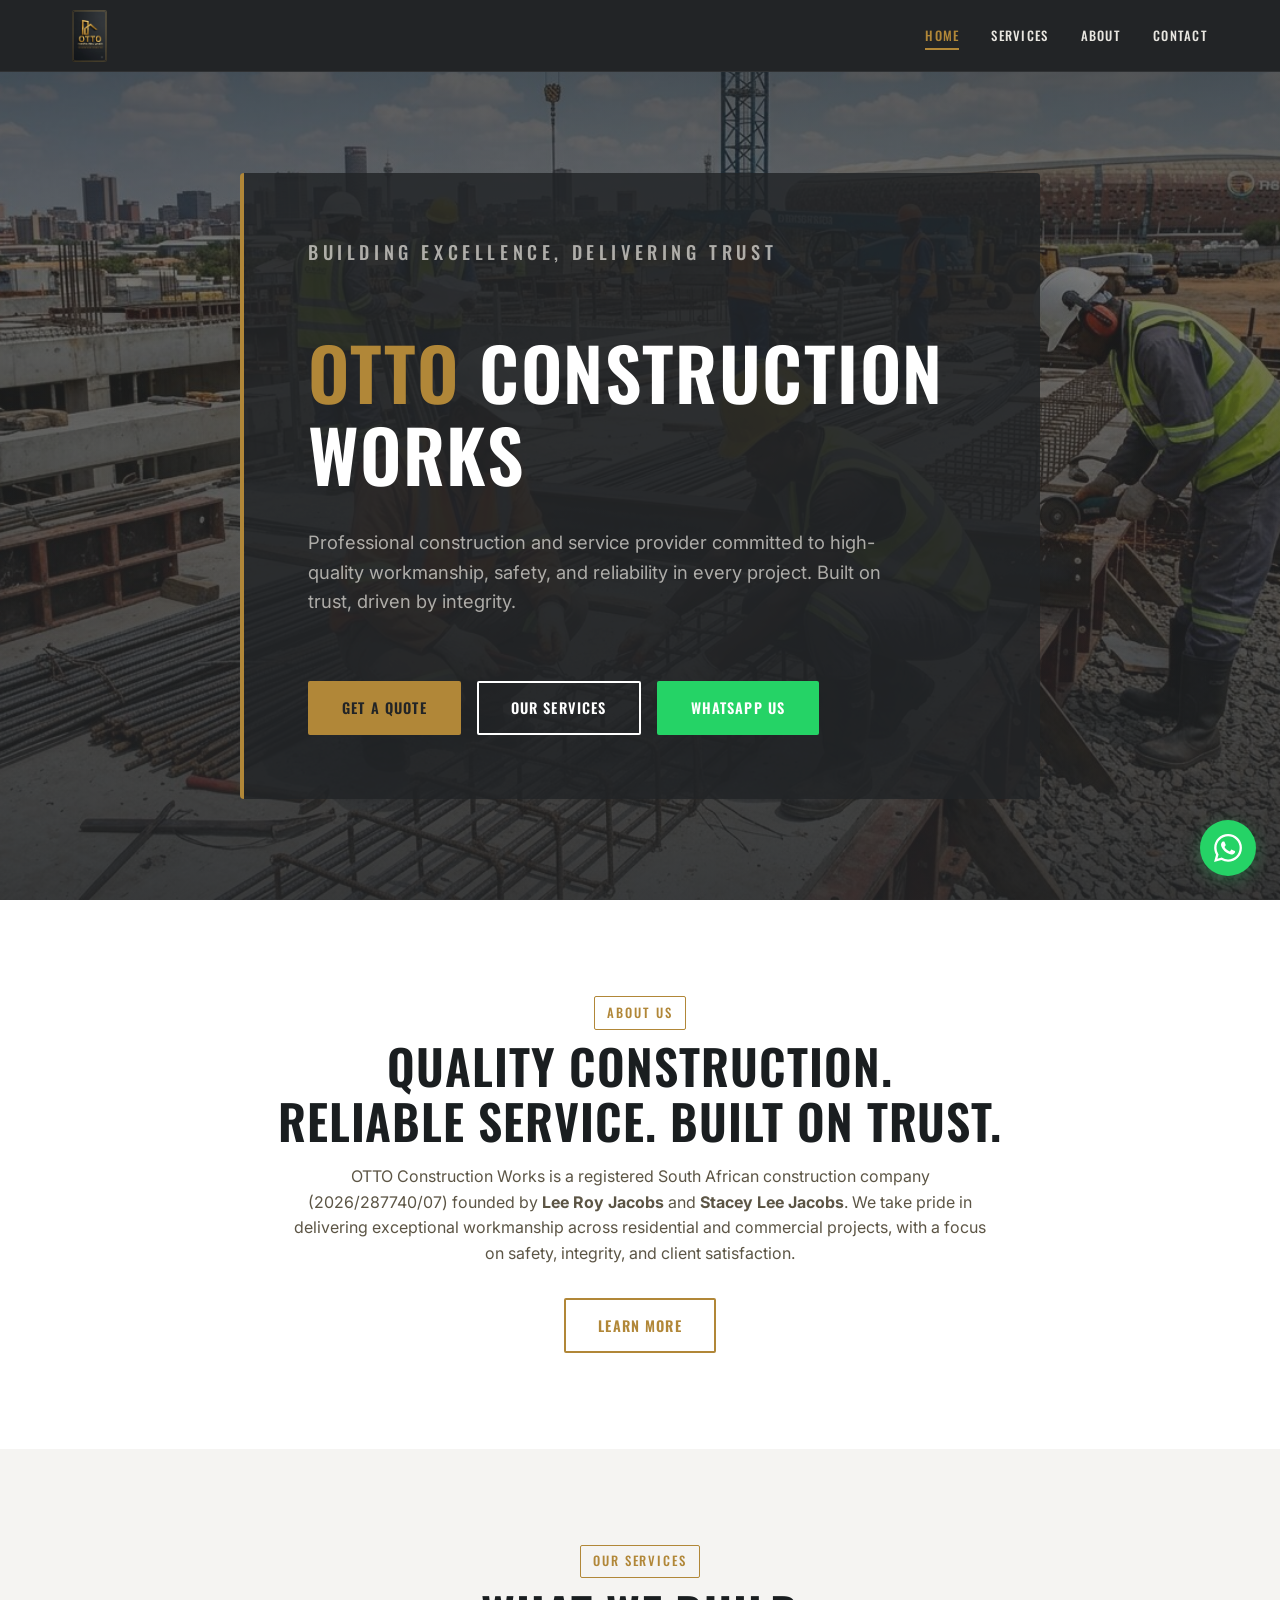
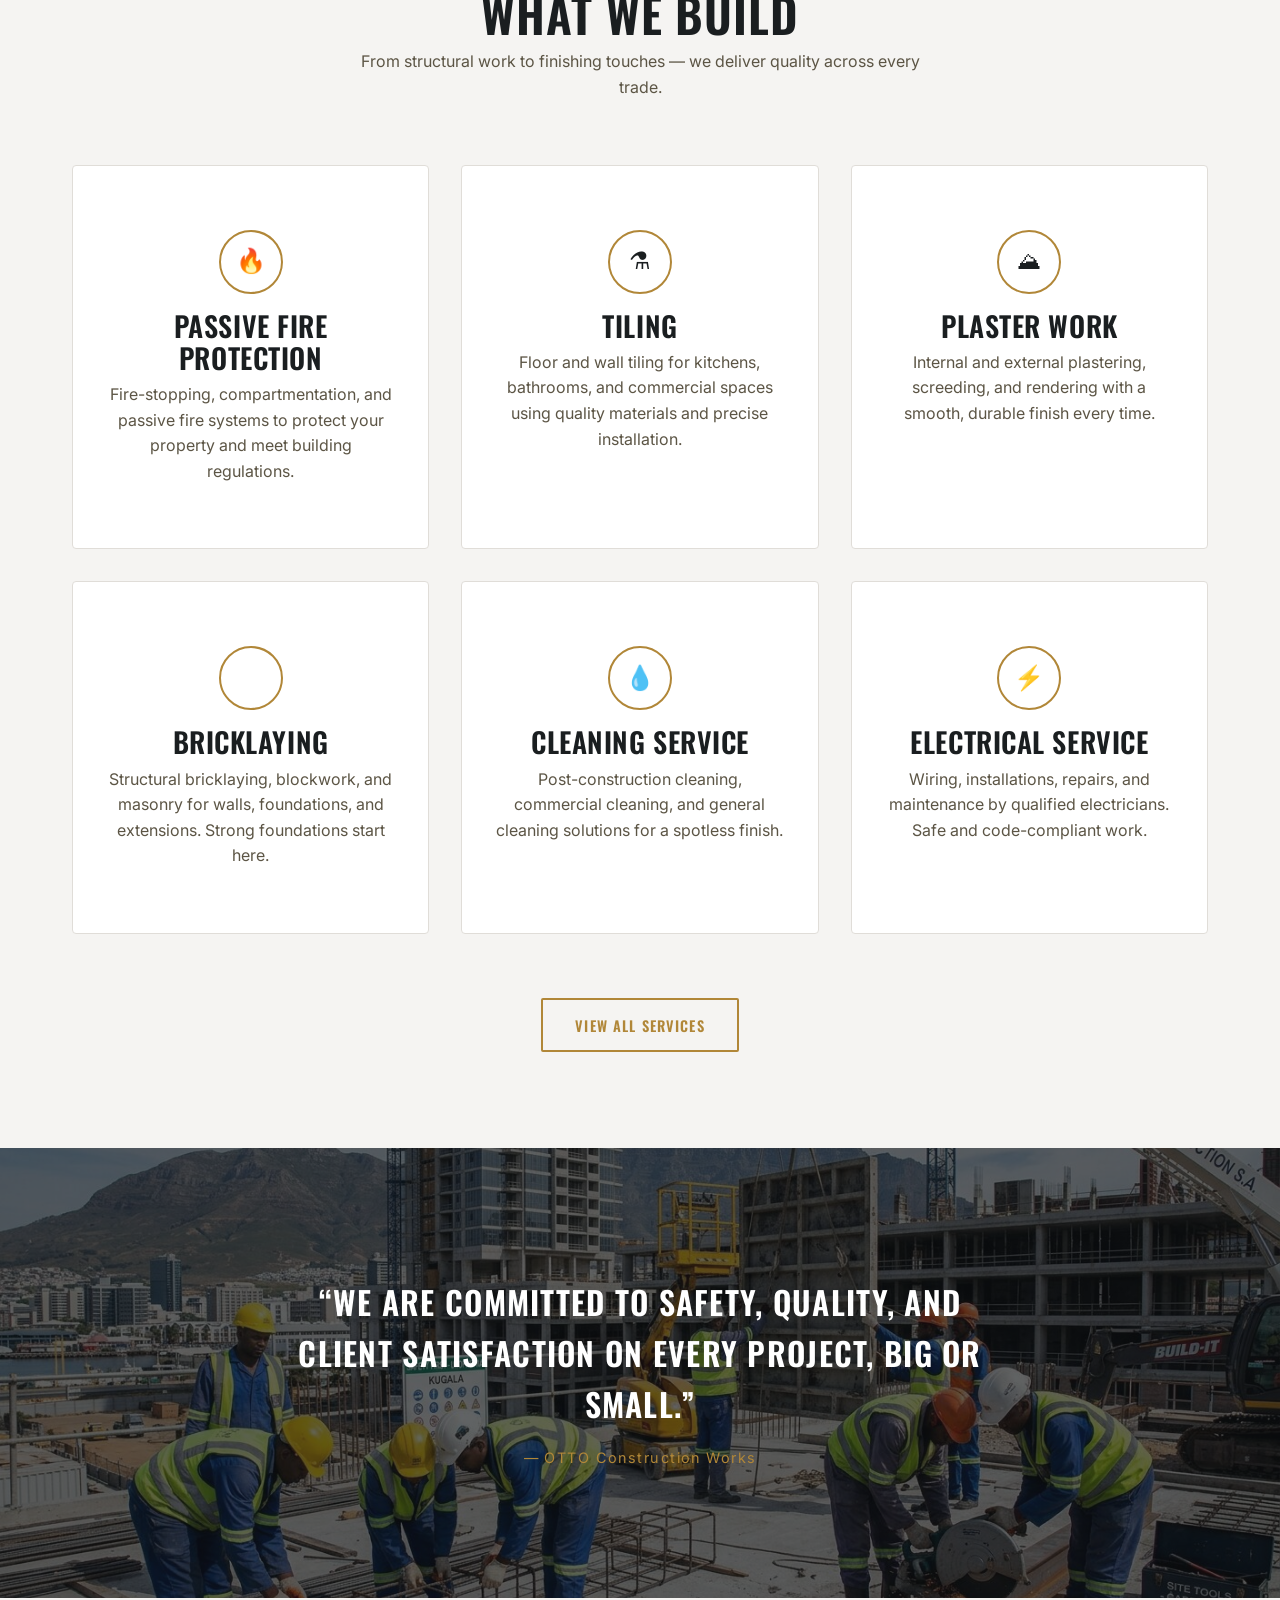
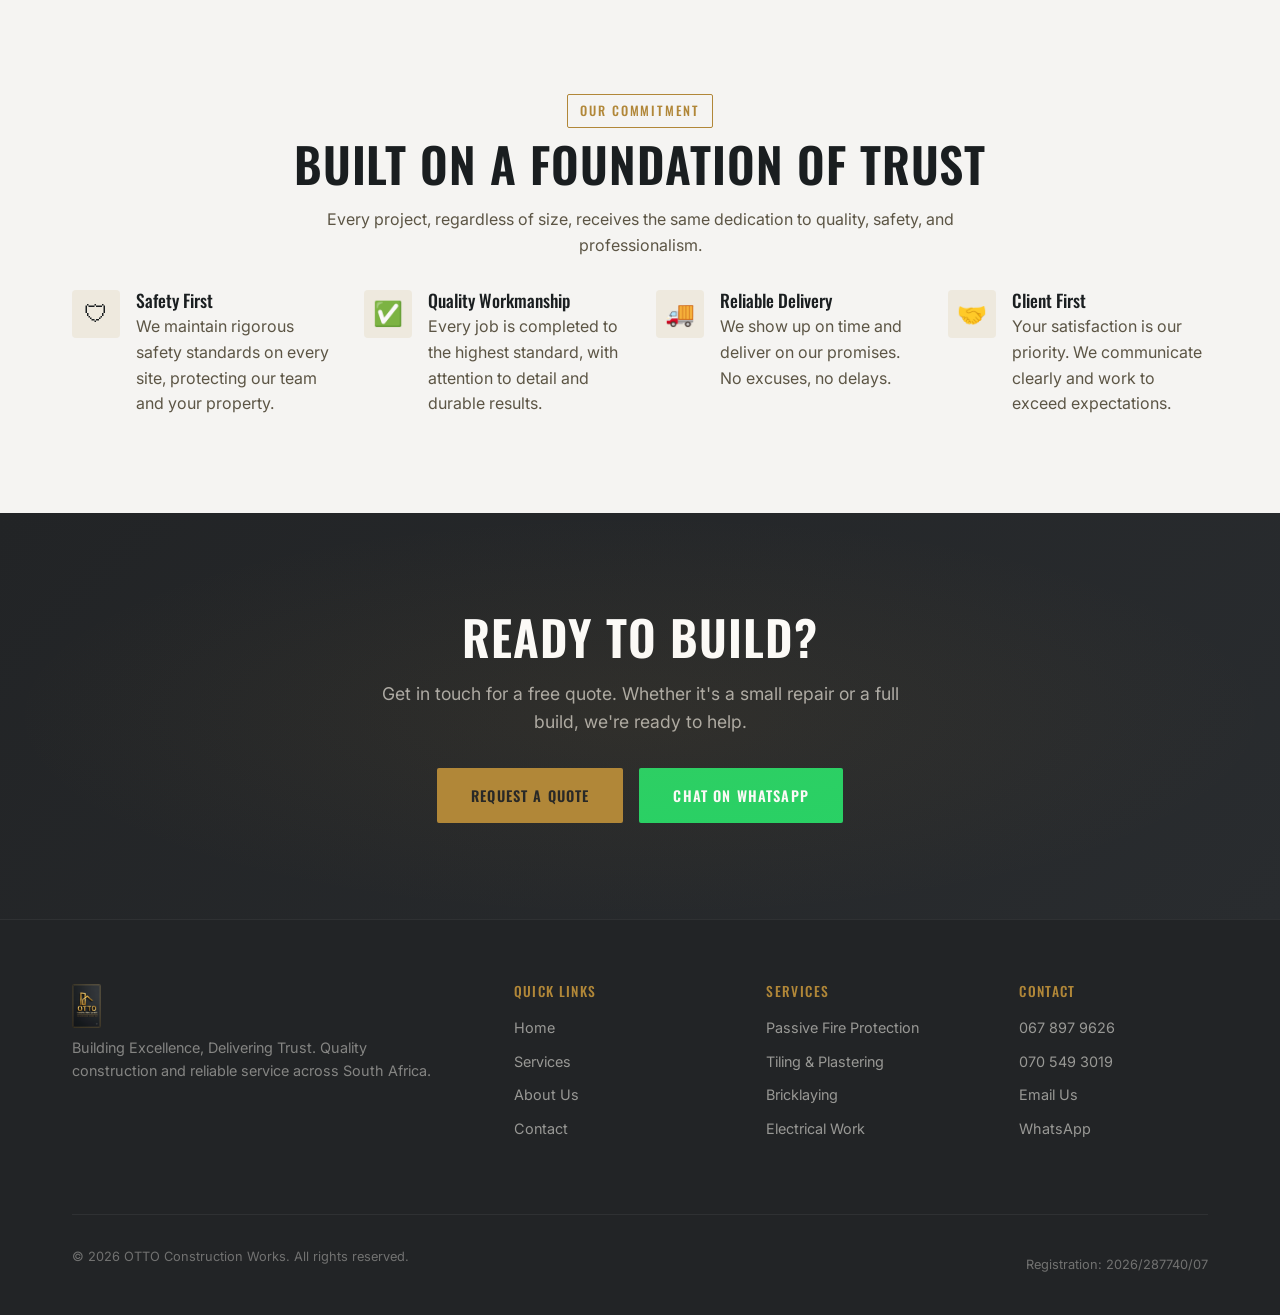
<file: index.html>
<!DOCTYPE html>
<html lang="en">
<head>
  <meta charset="UTF-8">
  <meta name="viewport" content="width=device-width, initial-scale=1.0">
  <title>OTTO Construction Works — Building Excellence, Delivering Trust</title>
  <meta name="description" content="OTTO Construction Works is a South African construction company specialising in passive fire protection, tiling, plastering, bricklaying, cleaning, and electrical services.">
  <link rel="canonical" href="https://otto-construction.vercel.app/">
  <meta property="og:type" content="website">
  <meta property="og:site_name" content="OTTO Construction Works">
  <meta property="og:title" content="OTTO Construction Works — Building Excellence, Delivering Trust">
  <meta property="og:description" content="Professional construction services including passive fire protection, tiling, plastering, bricklaying, cleaning, and electrical. Based in South Africa.">
  <meta property="og:url" content="https://otto-construction.vercel.app/">
  <meta property="og:image" content="https://otto-construction.vercel.app/img/proposal.jpg">
  <meta property="og:image:width" content="853">
  <meta property="og:image:height" content="1280">
  <meta property="og:locale" content="en_ZA">
  <meta name="twitter:card" content="summary_large_image">
  <meta name="twitter:title" content="OTTO Construction Works — Building Excellence, Delivering Trust">
  <meta name="twitter:description" content="Professional construction services including passive fire protection, tiling, plastering, bricklaying, cleaning, and electrical.">
  <link rel="stylesheet" href="css/style.css">
  <link rel="icon" href="data:image/svg+xml,<svg xmlns='http://www.w3.org/2000/svg' viewBox='0 0 100 100'><text y='.9em' font-size='90'>🏗️</text></svg>">
  <script type="application/ld+json">
  {
    "@context": "https://schema.org",
    "@type": "Organization",
    "name": "OTTO Construction Works",
    "legalName": "OTTO Construction Works (Pty) Ltd",
    "url": "https://otto-construction.vercel.app/",
    "description": "Professional construction and service provider committed to delivering high-quality workmanship, safety, and reliability.",
    "address": { "@type": "PostalAddress", "addressCountry": "ZA" },
    "contactPoint": [
      { "@type": "ContactPoint", "telephone": "+27-67-897-9626", "contactType": "sales", "availableLanguage": ["English"] },
      { "@type": "ContactPoint", "telephone": "+27-70-549-3019", "contactType": "customer service", "availableLanguage": ["English"] }
    ],
    "areaServed": "South Africa",
    "foundingDate": "2026",
    "taxID": "2026/287740/07",
    "founders": [
      { "@type": "Person", "name": "Lee Roy Jacobs", "jobTitle": "Director" },
      { "@type": "Person", "name": "Stacey Lee Jacobs", "jobTitle": "Director" }
    ]
  }
  </script>
</head>
<body>

  <!-- ============ HEADER ============ -->
  <header class="header" id="header">
    <div class="header-inner">
      <a href="index.html" class="logo">
        <img src="img/logo-web.png" alt="OTTO Construction Works" class="logo-img">
      </a>
      <button class="nav-toggle" id="navToggle" aria-label="Toggle navigation">
        <span></span><span></span><span></span>
      </button>
      <nav class="nav" id="nav">
        <a href="index.html" class="active">Home</a>
        <a href="services.html">Services</a>
        <a href="about.html">About</a>
        <a href="contact.html">Contact</a>
      </nav>
    </div>
  </header>

  <!-- ============ HERO ============ -->
  <section class="hero has-bg">
    <div class="hero-bg">
      <img src="img/hero-bg.jpg" alt="" aria-hidden="true" loading="eager">
    </div>
    <div class="container hero-content">
      <p class="hero-tagline">Building Excellence, Delivering Trust</p>
      <h1>
        <span>OTTO</span> Construction<br>
        Works
      </h1>
      <p>Professional construction and service provider committed to high-quality workmanship, safety, and reliability in every project. Built on trust, driven by integrity.</p>
      <div class="hero-actions">
        <a href="contact.html" class="btn btn-solid">Get a Quote</a>
        <a href="services.html" class="btn btn-white">Our Services</a>
        <a href="https://wa.me/27678979626?text=Hi%2C%20I%27d%20like%20a%20quote%20for%20construction%20services" target="_blank" rel="noopener" class="btn btn-whatsapp">WhatsApp Us</a>
      </div>
    </div>
  </section>

  <!-- ============ ABOUT PREVIEW ============ -->
  <section class="section section-bg">
    <div class="container">
      <div class="text-center" style="text-align:center;">
        <span class="section-label">About Us</span>
        <h2 style="margin-bottom:var(--spacing-md);">Quality Construction.<br>Reliable Service. Built on Trust.</h2>
        <p style="max-width:700px;margin:0 auto var(--spacing-lg);">
          OTTO Construction Works is a registered South African construction company (2026/287740/07) 
          founded by <strong>Lee Roy Jacobs</strong> and <strong>Stacey Lee Jacobs</strong>. We take pride 
          in delivering exceptional workmanship across residential and commercial projects, with a focus on 
          safety, integrity, and client satisfaction.
        </p>
        <a href="about.html" class="btn">Learn More</a>
      </div>
    </div>
  </section>

  <!-- ============ SERVICES OVERVIEW ============ -->
  <section class="section">
    <div class="container">
      <div class="text-center" style="text-align:center;">
        <span class="section-label">Our Services</span>
        <h2 style="margin-bottom:var(--spacing-sm);">What We Build</h2>
        <p style="max-width:600px;margin:0 auto;">From structural work to finishing touches — we deliver quality across every trade.</p>
      </div>
      <div class="services-grid">
        <div class="card service-card fade-in">
          <div class="service-icon">&#128293;</div>
          <h3>Passive Fire Protection</h3>
          <p>Fire-stopping, compartmentation, and passive fire systems to protect your property and meet building regulations.</p>
        </div>
        <div class="card service-card fade-in">
          <div class="service-icon">&#9879;</div>
          <h3>Tiling</h3>
          <p>Floor and wall tiling for kitchens, bathrooms, and commercial spaces using quality materials and precise installation.</p>
        </div>
        <div class="card service-card fade-in">
          <div class="service-icon">&#9968;</div>
          <h3>Plaster Work</h3>
          <p>Internal and external plastering, screeding, and rendering with a smooth, durable finish every time.</p>
        </div>
        <div class="card service-card fade-in">
          <div class="service-icon">&#65039;</div>
          <h3>Bricklaying</h3>
          <p>Structural bricklaying, blockwork, and masonry for walls, foundations, and extensions. Strong foundations start here.</p>
        </div>
        <div class="card service-card fade-in">
          <div class="service-icon">&#128167;</div>
          <h3>Cleaning Service</h3>
          <p>Post-construction cleaning, commercial cleaning, and general cleaning solutions for a spotless finish.</p>
        </div>
        <div class="card service-card fade-in">
          <div class="service-icon">&#9889;</div>
          <h3>Electrical Service</h3>
          <p>Wiring, installations, repairs, and maintenance by qualified electricians. Safe and code-compliant work.</p>
        </div>
      </div>
      <div style="text-align:center;margin-top:var(--spacing-xl);">
        <a href="services.html" class="btn">View All Services</a>
      </div>
    </div>
  </section>

  <!-- ============ IMAGE BREAK ============ -->
  <section class="image-break">
    <img src="img/construction-1.jpg" alt="OTTO Construction Works project" loading="lazy">
    <div class="image-break-overlay">
      <blockquote>
        <p>&ldquo;We are committed to safety, quality, and client satisfaction on every project, big or small.&rdquo;</p>
        <cite>&mdash; OTTO Construction Works</cite>
      </blockquote>
    </div>
  </section>

  <!-- ============ OUR COMMITMENT ============ -->
  <section class="section">
    <div class="container">
      <div class="text-center" style="text-align:center;">
        <span class="section-label">Our Commitment</span>
        <h2 style="margin-bottom:var(--spacing-md);">Built on a Foundation of Trust</h2>
        <p style="max-width:650px;margin:0 auto;">Every project, regardless of size, receives the same dedication to quality, safety, and professionalism.</p>
      </div>
      <div class="values-grid">
        <div class="value-item fade-in">
          <div class="value-icon">&#128737;</div>
          <div>
            <h4>Safety First</h4>
            <p>We maintain rigorous safety standards on every site, protecting our team and your property.</p>
          </div>
        </div>
        <div class="value-item fade-in">
          <div class="value-icon">&#9989;</div>
          <div>
            <h4>Quality Workmanship</h4>
            <p>Every job is completed to the highest standard, with attention to detail and durable results.</p>
          </div>
        </div>
        <div class="value-item fade-in">
          <div class="value-icon">&#128666;</div>
          <div>
            <h4>Reliable Delivery</h4>
            <p>We show up on time and deliver on our promises. No excuses, no delays.</p>
          </div>
        </div>
        <div class="value-item fade-in">
          <div class="value-icon">&#129309;</div>
          <div>
            <h4>Client First</h4>
            <p>Your satisfaction is our priority. We communicate clearly and work to exceed expectations.</p>
          </div>
        </div>
      </div>
    </div>
  </section>

  <!-- ============ CTA ============ -->
  <section class="cta-banner">
    <div class="container">
      <h2>Ready to Build?</h2>
      <p>Get in touch for a free quote. Whether it's a small repair or a full build, we're ready to help.</p>
      <div class="btn-group">
        <a href="contact.html" class="btn btn-solid">Request a Quote</a>
        <a href="https://wa.me/27678979626?text=Hi%2C%20I%27d%20like%20a%20quote%20for%20construction%20services" target="_blank" rel="noopener" class="btn btn-whatsapp">Chat on WhatsApp</a>
      </div>
    </div>
  </section>

  <!-- ============ FOOTER ============ -->
  <footer class="footer">
    <div class="container">
      <div class="footer-grid">
        <div class="footer-brand">
          <a href="index.html" class="logo">
            <img src="img/logo-web.png" alt="OTTO Construction Works" class="logo-img" style="height:44px;">
          </a>
          <p>Building Excellence, Delivering Trust. Quality construction and reliable service across South Africa.</p>
        </div>
        <div>
          <h4>Quick Links</h4>
          <ul class="footer-links">
            <li><a href="index.html">Home</a></li>
            <li><a href="services.html">Services</a></li>
            <li><a href="about.html">About Us</a></li>
            <li><a href="contact.html">Contact</a></li>
          </ul>
        </div>
        <div>
          <h4>Services</h4>
          <ul class="footer-links">
            <li><a href="services.html">Passive Fire Protection</a></li>
            <li><a href="services.html">Tiling &amp; Plastering</a></li>
            <li><a href="services.html">Bricklaying</a></li>
            <li><a href="services.html">Electrical Work</a></li>
          </ul>
        </div>
        <div>
          <h4>Contact</h4>
          <ul class="footer-links">
            <li><a href="tel:0678979626">067 897 9626</a></li>
            <li><a href="tel:0705493019">070 549 3019</a></li>
            <li><a href="mailto:staceyleejacobs61@gmail.com">Email Us</a></li>
            <li><a href="https://wa.me/27678979626" target="_blank">WhatsApp</a></li>
          </ul>
        </div>
      </div>
      <div class="footer-bottom">
        <p>&copy; 2026 OTTO Construction Works. All rights reserved.</p>
        <p>Registration: 2026/287740/07</p>
      </div>
    </div>
  </footer>

  <!-- ============ WHATSAPP FLOATING BUTTON ============ -->
  <a href="https://wa.me/27678979626?text=Hi%2C%20I%27d%20like%20a%20quote%20for%20construction%20services" target="_blank" rel="noopener" class="whatsapp-float" aria-label="Chat on WhatsApp">
    <span class="whatsapp-tooltip">067 897 9626 — Chat on WhatsApp</span>
    <svg xmlns="http://www.w3.org/2000/svg" width="28" height="28" viewBox="0 0 24 24" fill="currentColor">
      <path d="M17.472 14.382c-.297-.149-1.758-.867-2.03-.967-.273-.099-.471-.148-.67.15-.197.297-.767.966-.94 1.164-.173.199-.347.223-.644.075-.297-.15-1.255-.463-2.39-1.475-.883-.788-1.48-1.761-1.653-2.059-.173-.297-.018-.458.13-.606.134-.133.298-.347.446-.52.149-.174.198-.298.298-.497.099-.198.05-.371-.025-.52-.075-.149-.669-1.612-.916-2.207-.242-.579-.487-.5-.669-.51-.173-.008-.371-.01-.57-.01-.198 0-.52.074-.792.372-.272.297-1.04 1.016-1.04 2.479 0 1.462 1.065 2.875 1.213 3.074.149.198 2.096 3.2 5.077 4.487.709.306 1.262.489 1.694.625.712.227 1.36.195 1.871.118.571-.085 1.758-.719 2.006-1.413.248-.694.248-1.289.173-1.413-.074-.124-.272-.198-.57-.347m-5.421 7.403h-.004a9.87 9.87 0 01-5.031-1.378l-.361-.214-3.741.982.998-3.648-.235-.374a9.86 9.86 0 01-1.51-5.26c.001-5.45 4.436-9.884 9.888-9.884 2.64 0 5.122 1.03 6.988 2.898a9.825 9.825 0 012.893 6.994c-.003 5.45-4.437 9.884-9.885 9.884m8.413-18.297A11.815 11.815 0 0012.05 0C5.495 0 .16 5.335.157 11.892c0 2.096.547 4.142 1.588 5.945L.057 24l6.305-1.654a11.882 11.882 0 005.683 1.448h.005c6.554 0 11.89-5.335 11.893-11.893a11.821 11.821 0 00-3.48-8.413z"/>
    </svg>
  </a>

  <script src="js/main.js"></script>
</body>
</html>
</file>
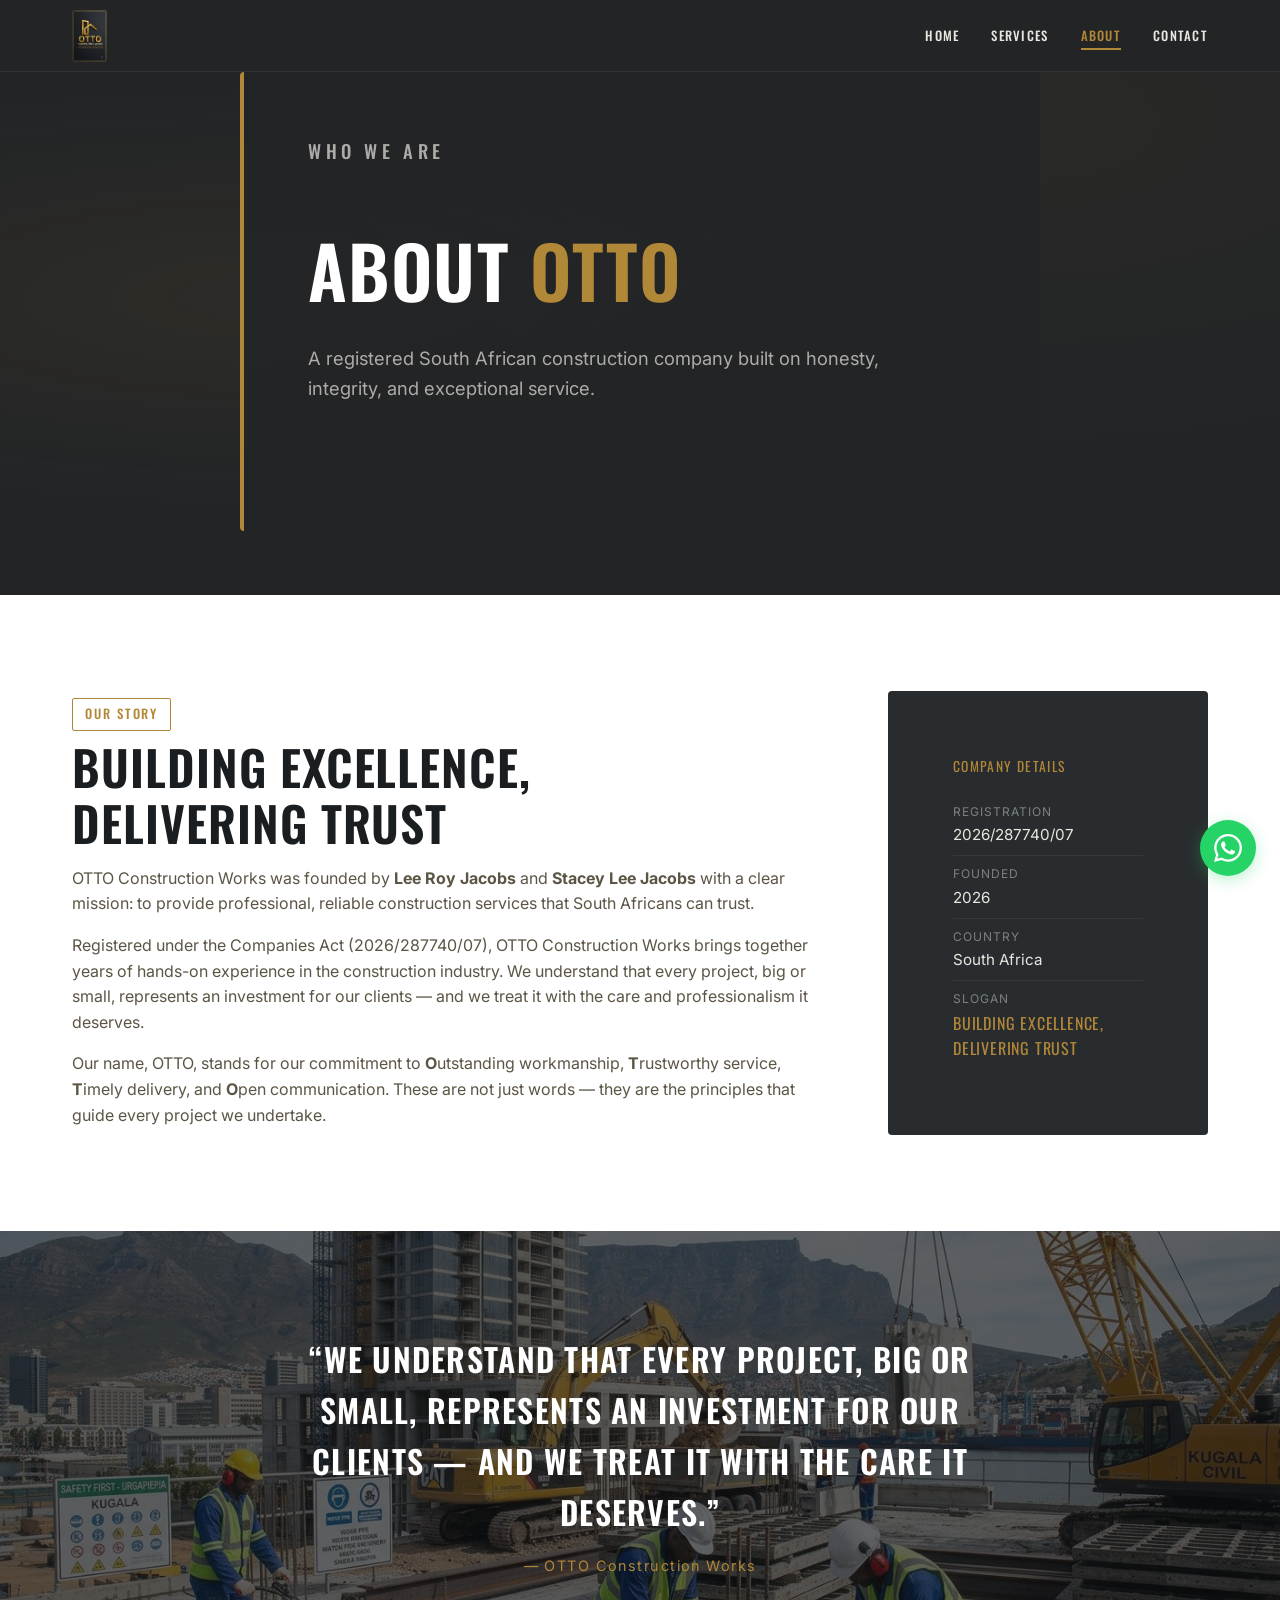
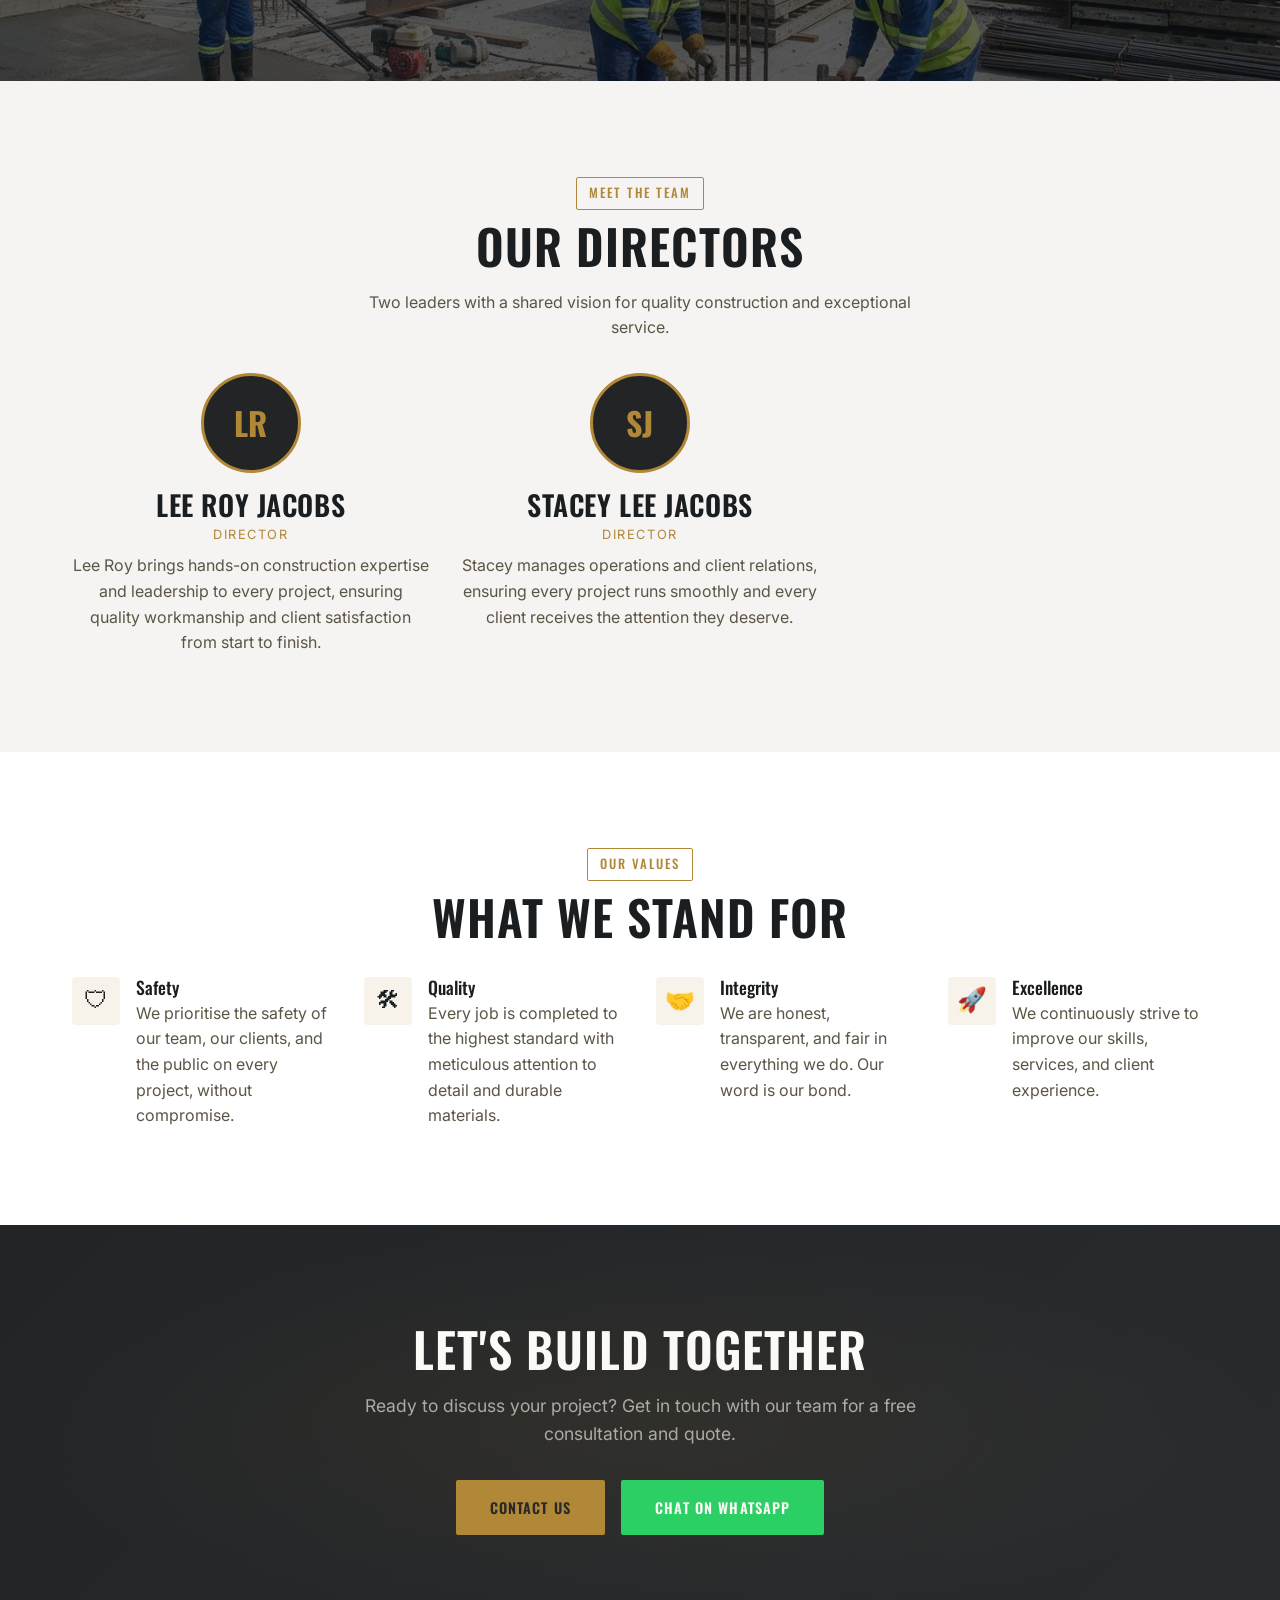
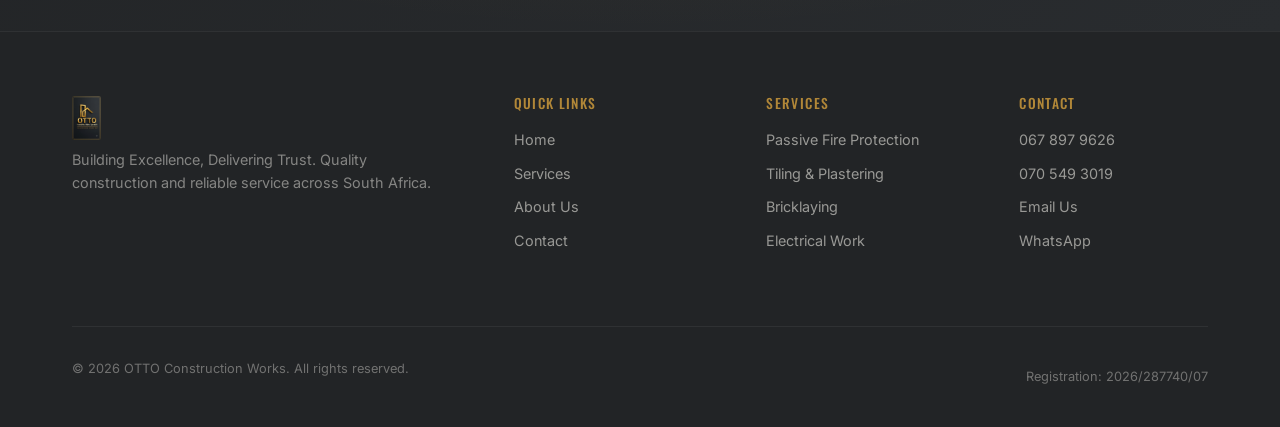
<file: about.html>
<!DOCTYPE html>
<html lang="en">
<head>
  <meta charset="UTF-8">
  <meta name="viewport" content="width=device-width, initial-scale=1.0">
  <title>About OTTO Construction Works — Our Story &amp; Team</title>
  <meta name="description" content="Learn about OTTO Construction Works — a registered South African construction company founded by Lee Roy Jacobs and Stacey Lee Jacobs. Registration: 2026/287740/07.">
  <link rel="canonical" href="https://otto-construction.vercel.app/about.html">
  <meta property="og:type" content="website">
  <meta property="og:site_name" content="OTTO Construction Works">
  <meta property="og:title" content="About OTTO Construction Works — Our Story &amp; Team">
  <meta property="og:description" content="Meet the founders of OTTO Construction Works. Registered South African construction company committed to quality, safety, and integrity.">
  <meta property="og:url" content="https://otto-construction.vercel.app/about.html">
  <meta property="og:image" content="https://otto-construction.vercel.app/img/proposal.jpg">
  <meta property="og:image:width" content="853">
  <meta property="og:image:height" content="1280">
  <meta property="og:locale" content="en_ZA">
  <meta name="twitter:card" content="summary_large_image">
  <meta name="twitter:title" content="About OTTO Construction Works — Our Story &amp; Team">
  <meta name="twitter:description" content="Meet the founders of OTTO Construction Works. Registered South African construction company.">
  <link rel="stylesheet" href="css/style.css">
  <link rel="icon" href="data:image/svg+xml,<svg xmlns='http://www.w3.org/2000/svg' viewBox='0 0 100 100'><text y='.9em' font-size='90'>🏗️</text></svg>">
  <script type="application/ld+json">
  {
    "@context": "https://schema.org",
    "@type": "Organization",
    "name": "OTTO Construction Works",
    "legalName": "OTTO Construction Works (Pty) Ltd",
    "url": "https://otto-construction.vercel.app/",
    "description": "Professional construction and service provider committed to delivering high-quality workmanship, safety, and reliability.",
    "address": { "@type": "PostalAddress", "addressCountry": "ZA" },
    "contactPoint": [
      { "@type": "ContactPoint", "telephone": "+27-67-897-9626", "contactType": "sales", "availableLanguage": ["English"] },
      { "@type": "ContactPoint", "telephone": "+27-70-549-3019", "contactType": "customer service", "availableLanguage": ["English"] }
    ],
    "areaServed": "South Africa",
    "foundingDate": "2026",
    "taxID": "2026/287740/07",
    "founders": [
      { "@type": "Person", "name": "Lee Roy Jacobs", "jobTitle": "Director" },
      { "@type": "Person", "name": "Stacey Lee Jacobs", "jobTitle": "Director" }
    ]
  }
  </script>
</head>
<body>

  <header class="header" id="header">
    <div class="header-inner">
      <a href="index.html" class="logo">
        <img src="img/logo-web.png" alt="OTTO Construction Works" class="logo-img">
      </a>
      <button class="nav-toggle" id="navToggle" aria-label="Toggle navigation">
        <span></span><span></span><span></span>
      </button>
      <nav class="nav" id="nav">
        <a href="index.html">Home</a>
        <a href="services.html">Services</a>
        <a href="about.html" class="active">About</a>
        <a href="contact.html">Contact</a>
      </nav>
    </div>
  </header>

  <!-- ============ PAGE HEADER ============ -->
  <section class="hero" style="min-height:40vh;padding-bottom:var(--spacing-xl);">
    <div class="container hero-content">
      <p class="hero-tagline">Who We Are</p>
      <h1>About <span>OTTO</span></h1>
      <p>A registered South African construction company built on honesty, integrity, and exceptional service.</p>
    </div>
  </section>

  <!-- ============ OUR STORY ============ -->
  <section class="section section-bg">
    <div class="container">
      <div style="display:flex;gap:var(--spacing-xl);align-items:center;flex-wrap:wrap;">
        <div style="flex:1;min-width:280px;">
          <span class="section-label">Our Story</span>
          <h2 style="margin-bottom:var(--spacing-md);">Building Excellence,<br>Delivering Trust</h2>
          <p>OTTO Construction Works was founded by <strong>Lee Roy Jacobs</strong> and <strong>Stacey Lee Jacobs</strong> with a clear mission: to provide professional, reliable construction services that South Africans can trust.</p>
          <p>Registered under the Companies Act (2026/287740/07), OTTO Construction Works brings together years of hands-on experience in the construction industry. We understand that every project, big or small, represents an investment for our clients — and we treat it with the care and professionalism it deserves.</p>
          <p>Our name, OTTO, stands for our commitment to <strong>O</strong>utstanding workmanship, <strong>T</strong>rustworthy service, <strong>T</strong>imely delivery, and <strong>O</strong>pen communication. These are not just words — they are the principles that guide every project we undertake.</p>
        </div>
        <div style="flex:0 0 320px;">
          <div class="card card-dark" style="padding:var(--spacing-xl);">
            <p style="font-family:var(--font-heading);font-size:0.85rem;text-transform:uppercase;letter-spacing:0.1em;color:var(--color-accent);margin-bottom:var(--spacing-md);">Company Details</p>
            <div style="border-bottom:1px solid rgba(255,255,255,0.06);padding:var(--spacing-sm) 0;">
              <p style="font-size:0.75rem;text-transform:uppercase;letter-spacing:0.08em;color:var(--color-text-muted);margin-bottom:2px;">Registration</p>
              <p style="color:var(--color-text-on-dark);font-size:0.95rem;">2026/287740/07</p>
            </div>
            <div style="border-bottom:1px solid rgba(255,255,255,0.06);padding:var(--spacing-sm) 0;">
              <p style="font-size:0.75rem;text-transform:uppercase;letter-spacing:0.08em;color:var(--color-text-muted);margin-bottom:2px;">Founded</p>
              <p style="color:var(--color-text-on-dark);font-size:0.95rem;">2026</p>
            </div>
            <div style="border-bottom:1px solid rgba(255,255,255,0.06);padding:var(--spacing-sm) 0;">
              <p style="font-size:0.75rem;text-transform:uppercase;letter-spacing:0.08em;color:var(--color-text-muted);margin-bottom:2px;">Country</p>
              <p style="color:var(--color-text-on-dark);font-size:0.95rem;">South Africa</p>
            </div>
            <div style="padding:var(--spacing-sm) 0;">
              <p style="font-size:0.75rem;text-transform:uppercase;letter-spacing:0.08em;color:var(--color-text-muted);margin-bottom:2px;">Slogan</p>
              <p style="color:var(--color-accent);font-family:var(--font-heading);text-transform:uppercase;letter-spacing:0.05em;">Building Excellence, Delivering Trust</p>
            </div>
          </div>
        </div>
      </div>
    </div>
  </section>

  <!-- ============ IMAGE BREAK ============ -->
  <section class="image-break">
    <img src="img/construction-3.jpg" alt="" aria-hidden="true" loading="lazy">
    <div class="image-break-overlay">
      <blockquote>
        <p>&ldquo;We understand that every project, big or small, represents an investment for our clients — and we treat it with the care it deserves.&rdquo;</p>
        <cite>&mdash; OTTO Construction Works</cite>
      </blockquote>
    </div>
  </section>

  <!-- ============ MEET THE DIRECTORS ============ -->
  <section class="section">
    <div class="container">
      <div class="text-center" style="text-align:center;">
        <span class="section-label">Meet the Team</span>
        <h2 style="margin-bottom:var(--spacing-md);">Our Directors</h2>
        <p style="max-width:600px;margin:0 auto;">Two leaders with a shared vision for quality construction and exceptional service.</p>
      </div>
      <div class="directors-grid">
        <div class="director-card fade-in">
          <div class="director-avatar">LR</div>
          <h3>Lee Roy Jacobs</h3>
          <p class="director-title">Director</p>
          <p>Lee Roy brings hands-on construction expertise and leadership to every project, ensuring quality workmanship and client satisfaction from start to finish.</p>
        </div>
        <div class="director-card fade-in">
          <div class="director-avatar">SJ</div>
          <h3>Stacey Lee Jacobs</h3>
          <p class="director-title">Director</p>
          <p>Stacey manages operations and client relations, ensuring every project runs smoothly and every client receives the attention they deserve.</p>
        </div>
      </div>
    </div>
  </section>

  <!-- ============ OUR VALUES ============ -->
  <section class="section section-bg">
    <div class="container">
      <div class="text-center" style="text-align:center;">
        <span class="section-label">Our Values</span>
        <h2 style="margin-bottom:var(--spacing-md);">What We Stand For</h2>
      </div>
      <div class="values-grid">
        <div class="value-item fade-in">
          <div class="value-icon">&#128737;</div>
          <div>
            <h4>Safety</h4>
            <p>We prioritise the safety of our team, our clients, and the public on every project, without compromise.</p>
          </div>
        </div>
        <div class="value-item fade-in">
          <div class="value-icon">&#128736;</div>
          <div>
            <h4>Quality</h4>
            <p>Every job is completed to the highest standard with meticulous attention to detail and durable materials.</p>
          </div>
        </div>
        <div class="value-item fade-in">
          <div class="value-icon">&#129309;</div>
          <div>
            <h4>Integrity</h4>
            <p>We are honest, transparent, and fair in everything we do. Our word is our bond.</p>
          </div>
        </div>
        <div class="value-item fade-in">
          <div class="value-icon">&#128640;</div>
          <div>
            <h4>Excellence</h4>
            <p>We continuously strive to improve our skills, services, and client experience.</p>
          </div>
        </div>
      </div>
    </div>
  </section>

  <!-- ============ CTA ============ -->
  <section class="cta-banner">
    <div class="container">
      <h2>Let's Build Together</h2>
      <p>Ready to discuss your project? Get in touch with our team for a free consultation and quote.</p>
      <div class="btn-group">
        <a href="contact.html" class="btn btn-solid">Contact Us</a>
        <a href="https://wa.me/27678979626?text=Hi%2C%20I%27d%20like%20to%20discuss%20a%20construction%20project" target="_blank" rel="noopener" class="btn btn-whatsapp">Chat on WhatsApp</a>
      </div>
    </div>
  </section>

  <footer class="footer">
    <div class="container">
      <div class="footer-grid">
        <div class="footer-brand">
          <a href="index.html" class="logo">
            <img src="img/logo-web.png" alt="OTTO Construction Works" class="logo-img" style="height:44px;">
          </a>
          <p>Building Excellence, Delivering Trust. Quality construction and reliable service across South Africa.</p>
        </div>
        <div>
          <h4>Quick Links</h4>
          <ul class="footer-links">
            <li><a href="index.html">Home</a></li>
            <li><a href="services.html">Services</a></li>
            <li><a href="about.html">About Us</a></li>
            <li><a href="contact.html">Contact</a></li>
          </ul>
        </div>
        <div>
          <h4>Services</h4>
          <ul class="footer-links">
            <li><a href="services.html">Passive Fire Protection</a></li>
            <li><a href="services.html">Tiling &amp; Plastering</a></li>
            <li><a href="services.html">Bricklaying</a></li>
            <li><a href="services.html">Electrical Work</a></li>
          </ul>
        </div>
        <div>
          <h4>Contact</h4>
          <ul class="footer-links">
            <li><a href="tel:0678979626">067 897 9626</a></li>
            <li><a href="tel:0705493019">070 549 3019</a></li>
            <li><a href="mailto:staceyleejacobs61@gmail.com">Email Us</a></li>
            <li><a href="https://wa.me/27678979626" target="_blank">WhatsApp</a></li>
          </ul>
        </div>
      </div>
      <div class="footer-bottom">
        <p>&copy; 2026 OTTO Construction Works. All rights reserved.</p>
        <p>Registration: 2026/287740/07</p>
      </div>
    </div>
  </footer>

  <a href="https://wa.me/27678979626?text=Hi%2C%20I%27d%20like%20a%20quote%20for%20construction%20services" target="_blank" rel="noopener" class="whatsapp-float" aria-label="Chat on WhatsApp">
    <span class="whatsapp-tooltip">067 897 9626 — Chat on WhatsApp</span>
    <svg xmlns="http://www.w3.org/2000/svg" width="28" height="28" viewBox="0 0 24 24" fill="currentColor">
      <path d="M17.472 14.382c-.297-.149-1.758-.867-2.03-.967-.273-.099-.471-.148-.67.15-.197.297-.767.966-.94 1.164-.173.199-.347.223-.644.075-.297-.15-1.255-.463-2.39-1.475-.883-.788-1.48-1.761-1.653-2.059-.173-.297-.018-.458.13-.606.134-.133.298-.347.446-.52.149-.174.198-.298.298-.497.099-.198.05-.371-.025-.52-.075-.149-.669-1.612-.916-2.207-.242-.579-.487-.5-.669-.51-.173-.008-.371-.01-.57-.01-.198 0-.52.074-.792.372-.272.297-1.04 1.016-1.04 2.479 0 1.462 1.065 2.875 1.213 3.074.149.198 2.096 3.2 5.077 4.487.709.306 1.262.489 1.694.625.712.227 1.36.195 1.871.118.571-.085 1.758-.719 2.006-1.413.248-.694.248-1.289.173-1.413-.074-.124-.272-.198-.57-.347m-5.421 7.403h-.004a9.87 9.87 0 01-5.031-1.378l-.361-.214-3.741.982.998-3.648-.235-.374a9.86 9.86 0 01-1.51-5.26c.001-5.45 4.436-9.884 9.888-9.884 2.64 0 5.122 1.03 6.988 2.898a9.825 9.825 0 012.893 6.994c-.003 5.45-4.437 9.884-9.885 9.884m8.413-18.297A11.815 11.815 0 0012.05 0C5.495 0 .16 5.335.157 11.892c0 2.096.547 4.142 1.588 5.945L.057 24l6.305-1.654a11.882 11.882 0 005.683 1.448h.005c6.554 0 11.89-5.335 11.893-11.893a11.821 11.821 0 00-3.48-8.413z"/>
    </svg>
  </a>

  <script src="js/main.js"></script>
</body>
</html>
</file>
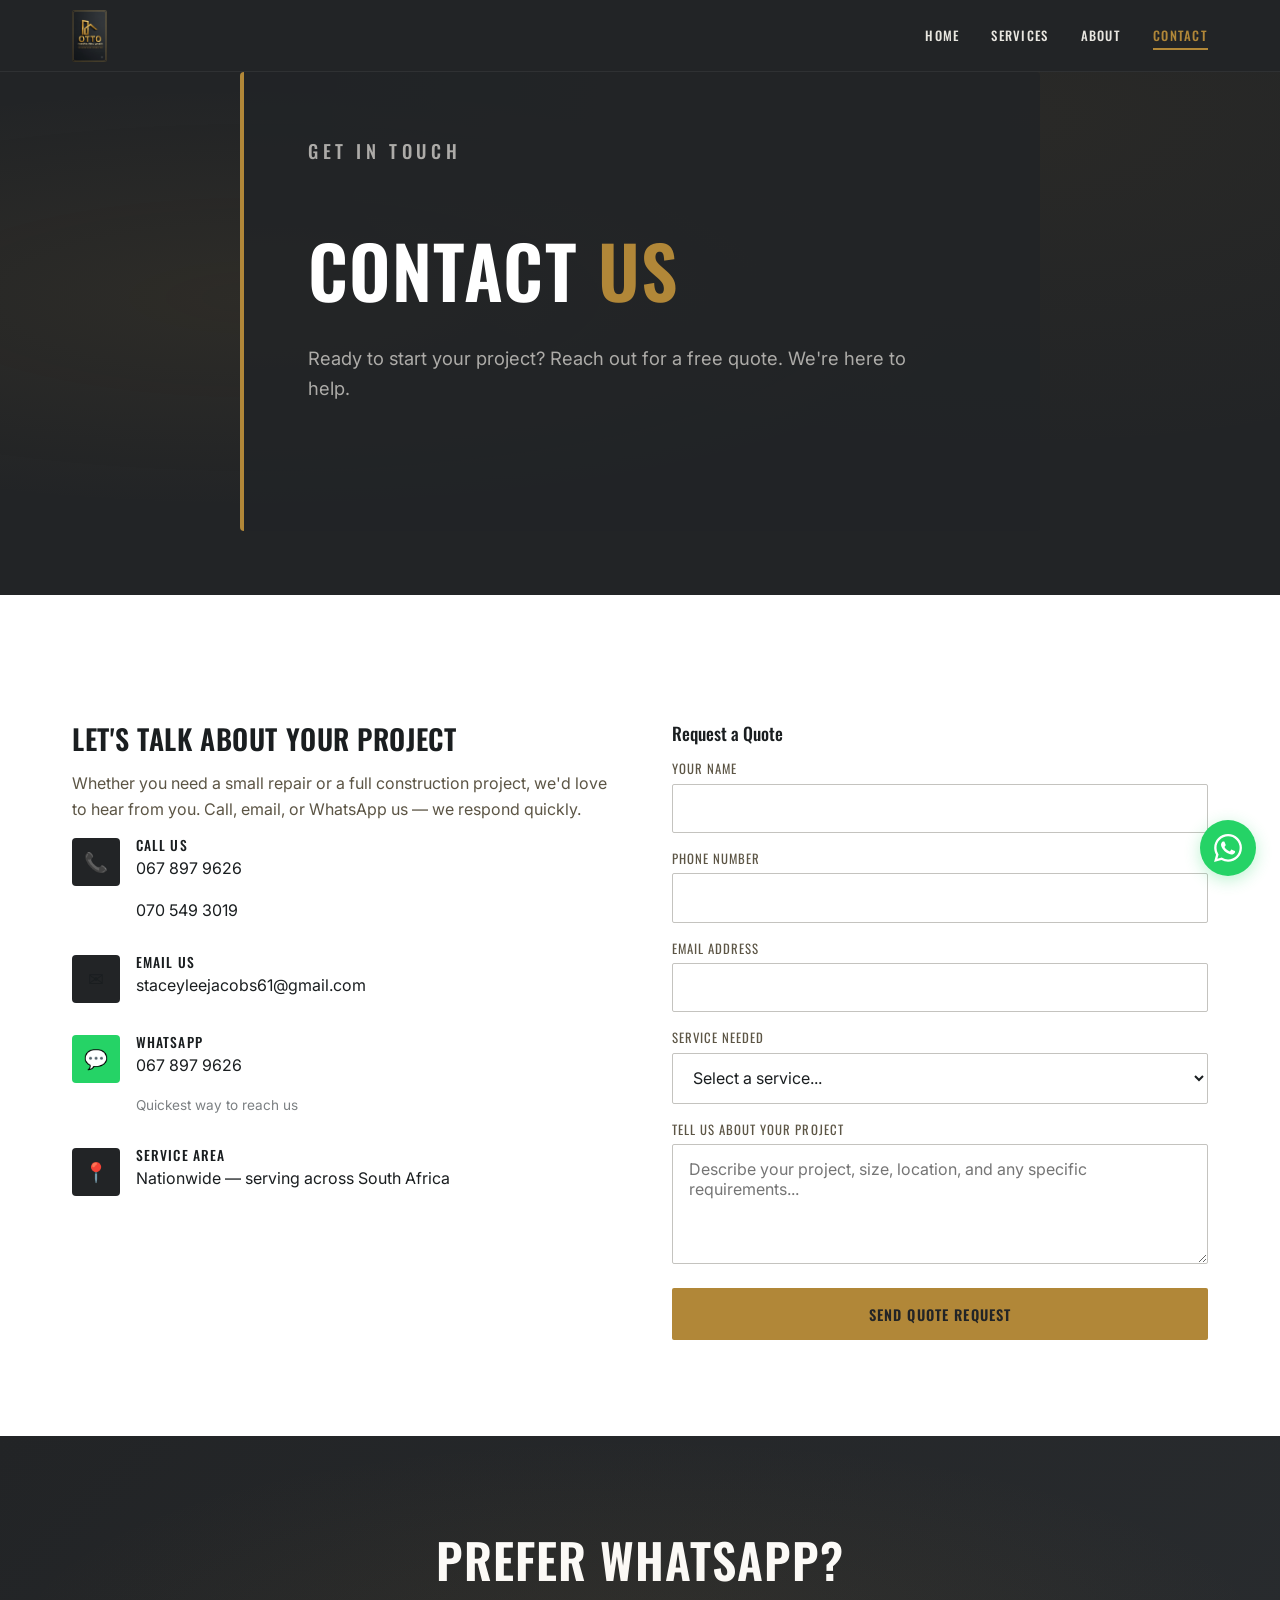
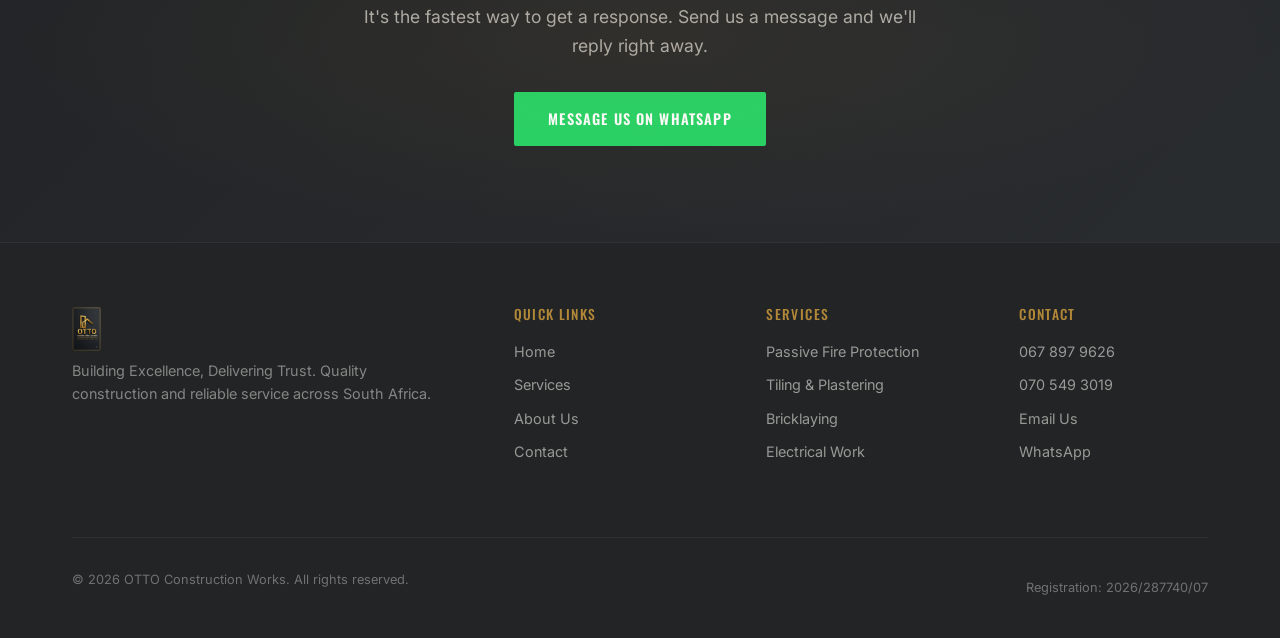
<file: contact.html>
<!DOCTYPE html>
<html lang="en">
<head>
  <meta charset="UTF-8">
  <meta name="viewport" content="width=device-width, initial-scale=1.0">
  <title>Contact OTTO Construction Works — Get a Free Quote</title>
  <meta name="description" content="Contact OTTO Construction Works. Call 067 897 9626, email staceyleejacobs61@gmail.com, or WhatsApp us for a free quote on construction services.">
  <link rel="canonical" href="https://otto-construction.vercel.app/contact.html">
  <meta property="og:type" content="website">
  <meta property="og:site_name" content="OTTO Construction Works">
  <meta property="og:title" content="Contact OTTO Construction Works — Get a Free Quote">
  <meta property="og:description" content="Get in touch with OTTO Construction Works for a free quote. Call, email, or WhatsApp us.">
  <meta property="og:url" content="https://otto-construction.vercel.app/contact.html">
  <meta property="og:image" content="https://otto-construction.vercel.app/img/proposal.jpg">
  <meta property="og:image:width" content="853">
  <meta property="og:image:height" content="1280">
  <meta property="og:locale" content="en_ZA">
  <meta name="twitter:card" content="summary_large_image">
  <link rel="stylesheet" href="css/style.css">
  <link rel="icon" href="data:image/svg+xml,<svg xmlns='http://www.w3.org/2000/svg' viewBox='0 0 100 100'><text y='.9em' font-size='90'>🏗️</text></svg>">
  <script type="application/ld+json">
  {
    "@context": "https://schema.org",
    "@type": "Organization",
    "name": "OTTO Construction Works",
    "legalName": "OTTO Construction Works (Pty) Ltd",
    "url": "https://otto-construction.vercel.app/",
    "description": "Professional construction and service provider committed to delivering high-quality workmanship, safety, and reliability.",
    "address": { "@type": "PostalAddress", "addressCountry": "ZA" },
    "contactPoint": [
      { "@type": "ContactPoint", "telephone": "+27-67-897-9626", "contactType": "sales", "availableLanguage": ["English"] },
      { "@type": "ContactPoint", "telephone": "+27-70-549-3019", "contactType": "customer service", "availableLanguage": ["English"] }
    ],
    "areaServed": "South Africa",
    "foundingDate": "2026",
    "taxID": "2026/287740/07",
    "founders": [
      { "@type": "Person", "name": "Lee Roy Jacobs", "jobTitle": "Director" },
      { "@type": "Person", "name": "Stacey Lee Jacobs", "jobTitle": "Director" }
    ]
  }
  </script>
</head>
<body>

  <header class="header" id="header">
    <div class="header-inner">
      <a href="index.html" class="logo">
        <img src="img/logo-web.png" alt="OTTO Construction Works" class="logo-img">
      </a>
      <button class="nav-toggle" id="navToggle" aria-label="Toggle navigation">
        <span></span><span></span><span></span>
      </button>
      <nav class="nav" id="nav">
        <a href="index.html">Home</a>
        <a href="services.html">Services</a>
        <a href="about.html">About</a>
        <a href="contact.html" class="active">Contact</a>
      </nav>
    </div>
  </header>

  <!-- ============ PAGE HEADER ============ -->
  <section class="hero" style="min-height:40vh;padding-bottom:var(--spacing-xl);">
    <div class="container hero-content">
      <p class="hero-tagline">Get in Touch</p>
      <h1>Contact <span>Us</span></h1>
      <p>Ready to start your project? Reach out for a free quote. We're here to help.</p>
    </div>
  </section>

  <!-- ============ CONTACT ============ -->
  <section class="section section-bg">
    <div class="container">
      <div class="contact-grid">
        <div class="contact-info">
          <h3>Let's Talk About Your Project</h3>
          <p>Whether you need a small repair or a full construction project, we'd love to hear from you. Call, email, or WhatsApp us — we respond quickly.</p>

          <div class="contact-item">
            <div class="contact-item-icon">&#128222;</div>
            <div>
              <h4>Call Us</h4>
              <p><a href="tel:0678979626" style="color:var(--color-text);">067 897 9626</a></p>
              <p><a href="tel:0705493019" style="color:var(--color-text);">070 549 3019</a></p>
            </div>
          </div>

          <div class="contact-item">
            <div class="contact-item-icon">&#9993;</div>
            <div>
              <h4>Email Us</h4>
              <p><a href="mailto:staceyleejacobs61@gmail.com" style="color:var(--color-text);">staceyleejacobs61@gmail.com</a></p>
            </div>
          </div>

          <div class="contact-item">
            <div class="contact-item-icon" style="background:var(--color-whatsapp);border-color:var(--color-whatsapp);">&#128172;</div>
            <div>
              <h4>WhatsApp</h4>
              <p><a href="https://wa.me/27678979626" target="_blank" style="color:var(--color-text);">067 897 9626</a></p>
              <p style="font-size:0.85rem;color:var(--color-text-muted);">Quickest way to reach us</p>
            </div>
          </div>

          <div class="contact-item">
            <div class="contact-item-icon">&#128205;</div>
            <div>
              <h4>Service Area</h4>
              <p>Nationwide — serving across South Africa</p>
            </div>
          </div>
        </div>

        <div>
          <h4 style="margin-bottom:var(--spacing-md);">Request a Quote</h4>
          <form id="contactForm" action="https://formsubmit.co/staceyleejacobs61@gmail.com" method="POST">
            <input type="hidden" name="_subject" value="OTTO Construction Works — New Quote Request">
            <input type="hidden" name="_captcha" value="false">
            <input type="hidden" name="_next" value="https://otto-construction.vercel.app/contact.html?sent=1">
            <div class="form-group">
              <label for="name">Your Name</label>
              <input type="text" id="name" name="name" required>
            </div>
            <div class="form-group">
              <label for="phone">Phone Number</label>
              <input type="tel" id="phone" name="phone" required>
            </div>
            <div class="form-group">
              <label for="email">Email Address</label>
              <input type="email" id="email" name="email">
            </div>
            <div class="form-group">
              <label for="service">Service Needed</label>
              <select id="service" name="service">
                <option value="">Select a service...</option>
                <option value="Passive Fire Protection">Passive Fire Protection</option>
                <option value="Tiling">Tiling</option>
                <option value="Plaster Work">Plaster Work</option>
                <option value="Bricklaying">Bricklaying</option>
                <option value="Cleaning">Cleaning Service</option>
                <option value="Electrical">Electrical Service</option>
                <option value="Other">Other / Not Sure</option>
              </select>
            </div>
            <div class="form-group">
              <label for="message">Tell Us About Your Project</label>
              <textarea id="message" name="message" placeholder="Describe your project, size, location, and any specific requirements..." required></textarea>
            </div>
            <button type="submit" class="btn btn-solid" style="width:100%;justify-content:center;">Send Quote Request</button>
          </form>

          <div id="formSent" style="display:none;text-align:center;padding:var(--spacing-xl);border:1px solid var(--color-accent);border-radius:var(--radius-md);">
            <div style="font-size:3rem;margin-bottom:var(--spacing-md);">&#9989;</div>
            <h3>Quote Request Sent!</h3>
            <p>Thank you for contacting OTTO Construction Works. We'll get back to you shortly.</p>
            <a href="index.html" class="btn" style="margin-top:var(--spacing-md);">Back to Home</a>
          </div>
        </div>
      </div>
    </div>
  </section>

  <!-- ============ CTA ============ -->
  <section class="cta-banner">
    <div class="container">
      <h2>Prefer WhatsApp?</h2>
      <p>It's the fastest way to get a response. Send us a message and we'll reply right away.</p>
      <a href="https://wa.me/27678979626?text=Hi%2C%20I%27d%20like%20a%20quote%20for%20construction%20services" target="_blank" rel="noopener" class="btn btn-whatsapp">Message Us on WhatsApp</a>
    </div>
  </section>

  <footer class="footer">
    <div class="container">
      <div class="footer-grid">
        <div class="footer-brand">
          <a href="index.html" class="logo">
            <img src="img/logo-web.png" alt="OTTO Construction Works" class="logo-img" style="height:44px;">
          </a>
          <p>Building Excellence, Delivering Trust. Quality construction and reliable service across South Africa.</p>
        </div>
        <div>
          <h4>Quick Links</h4>
          <ul class="footer-links">
            <li><a href="index.html">Home</a></li>
            <li><a href="services.html">Services</a></li>
            <li><a href="about.html">About Us</a></li>
            <li><a href="contact.html">Contact</a></li>
          </ul>
        </div>
        <div>
          <h4>Services</h4>
          <ul class="footer-links">
            <li><a href="services.html">Passive Fire Protection</a></li>
            <li><a href="services.html">Tiling &amp; Plastering</a></li>
            <li><a href="services.html">Bricklaying</a></li>
            <li><a href="services.html">Electrical Work</a></li>
          </ul>
        </div>
        <div>
          <h4>Contact</h4>
          <ul class="footer-links">
            <li><a href="tel:0678979626">067 897 9626</a></li>
            <li><a href="tel:0705493019">070 549 3019</a></li>
            <li><a href="mailto:staceyleejacobs61@gmail.com">Email Us</a></li>
            <li><a href="https://wa.me/27678979626" target="_blank">WhatsApp</a></li>
          </ul>
        </div>
      </div>
      <div class="footer-bottom">
        <p>&copy; 2026 OTTO Construction Works. All rights reserved.</p>
        <p>Registration: 2026/287740/07</p>
      </div>
    </div>
  </footer>

  <a href="https://wa.me/27678979626?text=Hi%2C%20I%27d%20like%20a%20quote%20for%20construction%20services" target="_blank" rel="noopener" class="whatsapp-float" aria-label="Chat on WhatsApp">
    <span class="whatsapp-tooltip">067 897 9626 — Chat on WhatsApp</span>
    <svg xmlns="http://www.w3.org/2000/svg" width="28" height="28" viewBox="0 0 24 24" fill="currentColor">
      <path d="M17.472 14.382c-.297-.149-1.758-.867-2.03-.967-.273-.099-.471-.148-.67.15-.197.297-.767.966-.94 1.164-.173.199-.347.223-.644.075-.297-.15-1.255-.463-2.39-1.475-.883-.788-1.48-1.761-1.653-2.059-.173-.297-.018-.458.13-.606.134-.133.298-.347.446-.52.149-.174.198-.298.298-.497.099-.198.05-.371-.025-.52-.075-.149-.669-1.612-.916-2.207-.242-.579-.487-.5-.669-.51-.173-.008-.371-.01-.57-.01-.198 0-.52.074-.792.372-.272.297-1.04 1.016-1.04 2.479 0 1.462 1.065 2.875 1.213 3.074.149.198 2.096 3.2 5.077 4.487.709.306 1.262.489 1.694.625.712.227 1.36.195 1.871.118.571-.085 1.758-.719 2.006-1.413.248-.694.248-1.289.173-1.413-.074-.124-.272-.198-.57-.347m-5.421 7.403h-.004a9.87 9.87 0 01-5.031-1.378l-.361-.214-3.741.982.998-3.648-.235-.374a9.86 9.86 0 01-1.51-5.26c.001-5.45 4.436-9.884 9.888-9.884 2.64 0 5.122 1.03 6.988 2.898a9.825 9.825 0 012.893 6.994c-.003 5.45-4.437 9.884-9.885 9.884m8.413-18.297A11.815 11.815 0 0012.05 0C5.495 0 .16 5.335.157 11.892c0 2.096.547 4.142 1.588 5.945L.057 24l6.305-1.654a11.882 11.882 0 005.683 1.448h.005c6.554 0 11.89-5.335 11.893-11.893a11.821 11.821 0 00-3.48-8.413z"/>
    </svg>
  </a>

  <script src="js/main.js"></script>
</body>
</html>
</file>
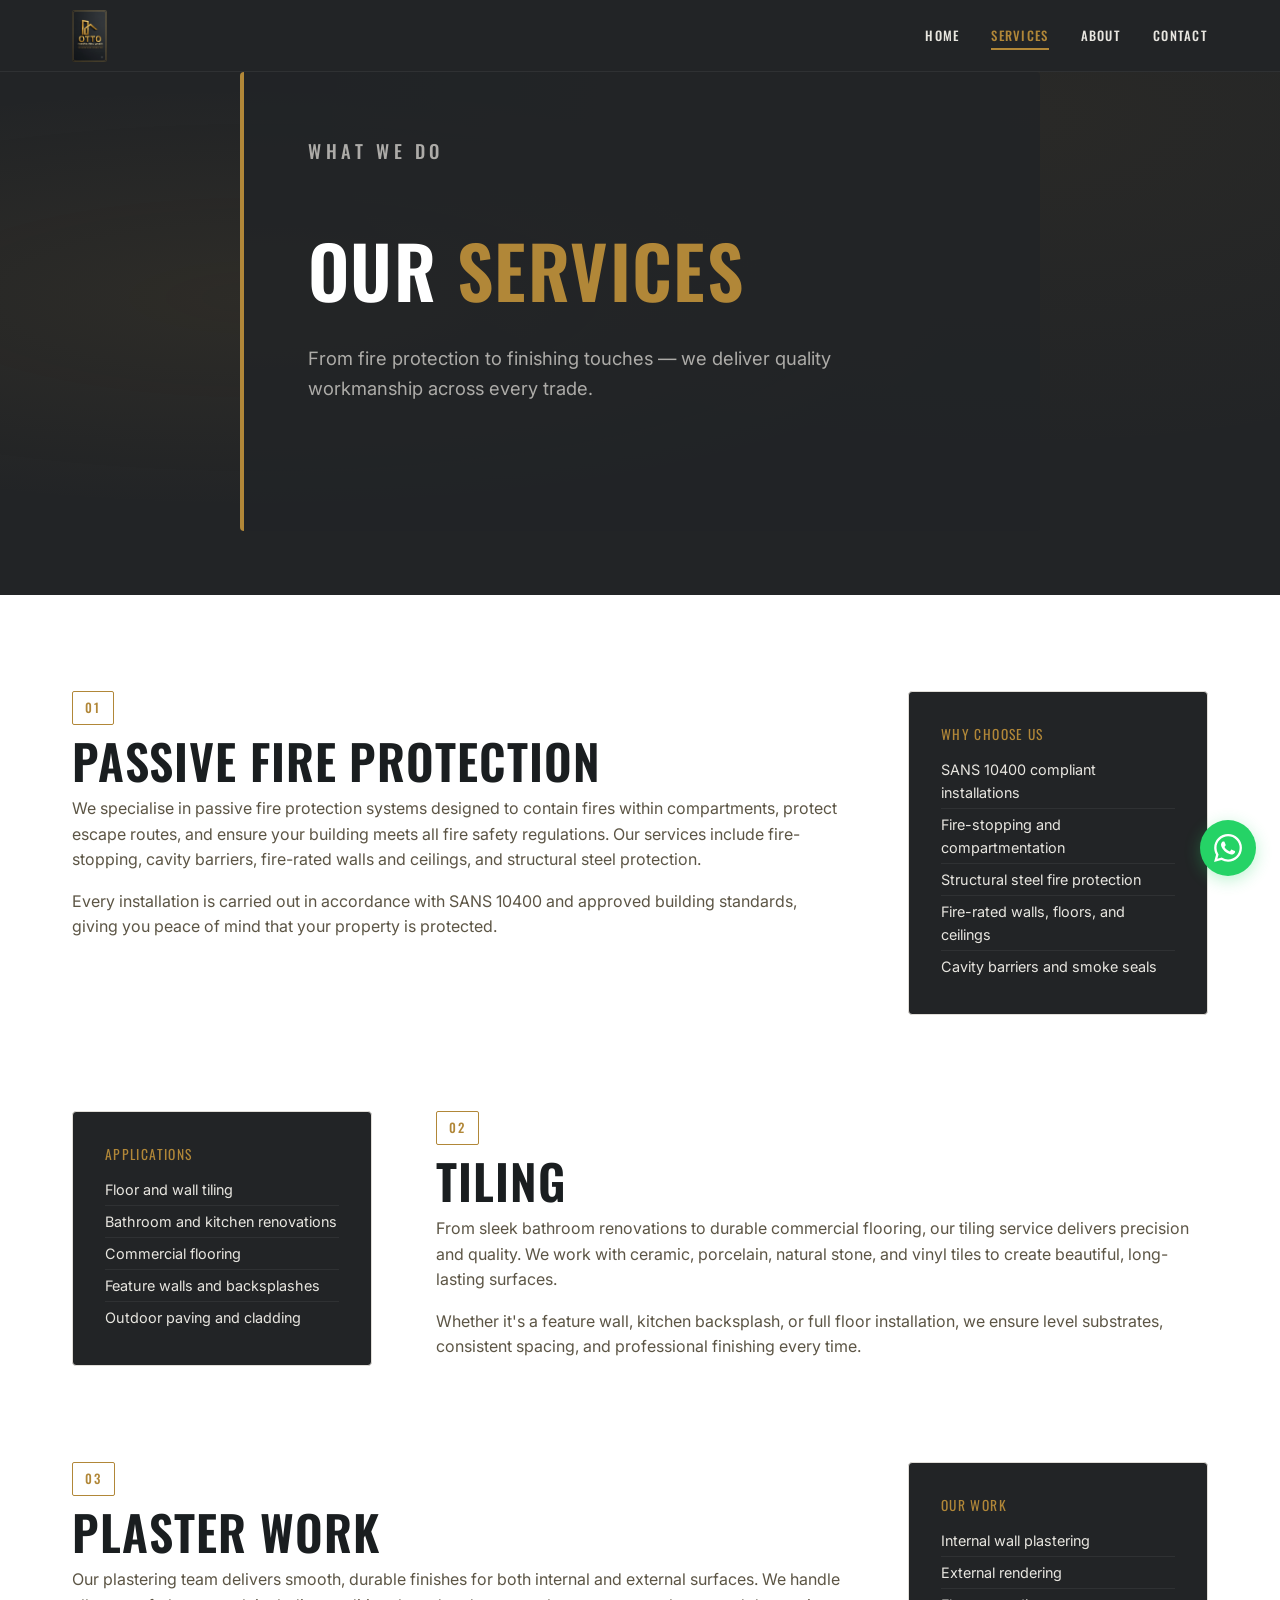
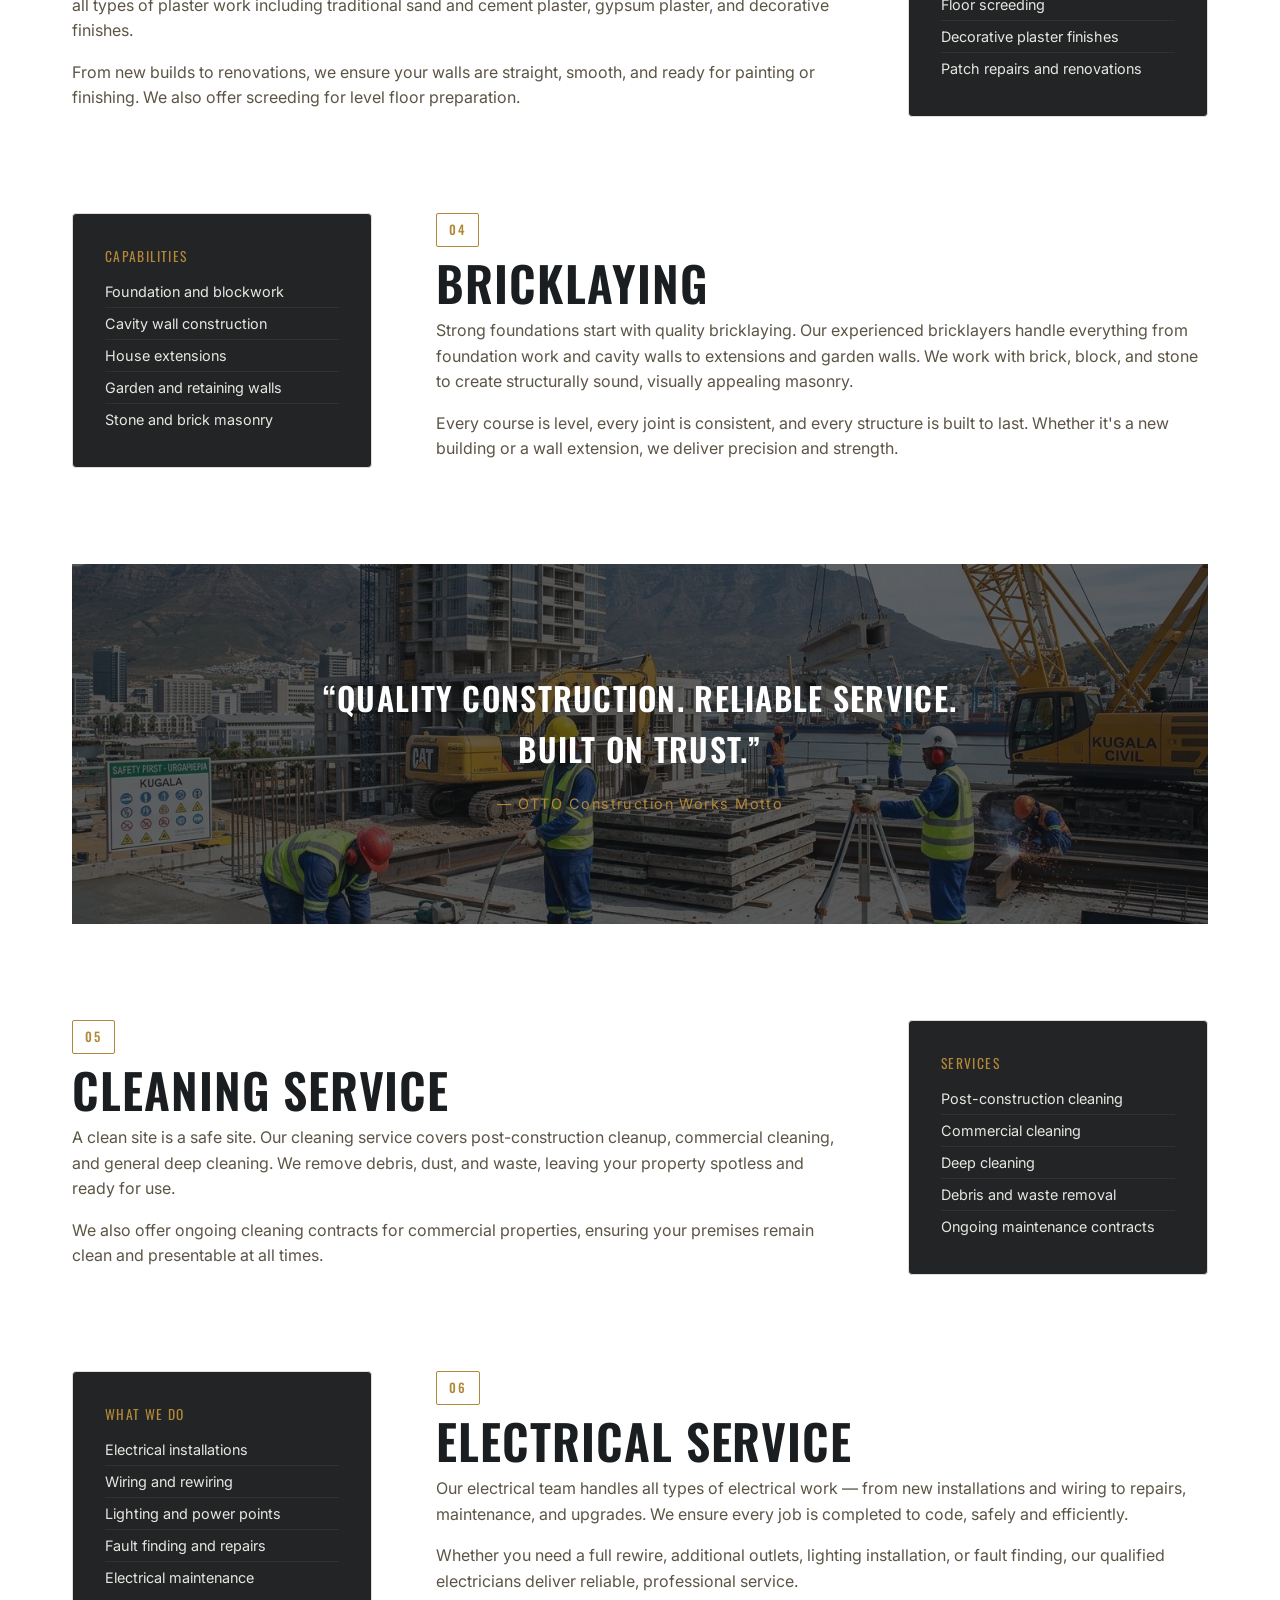
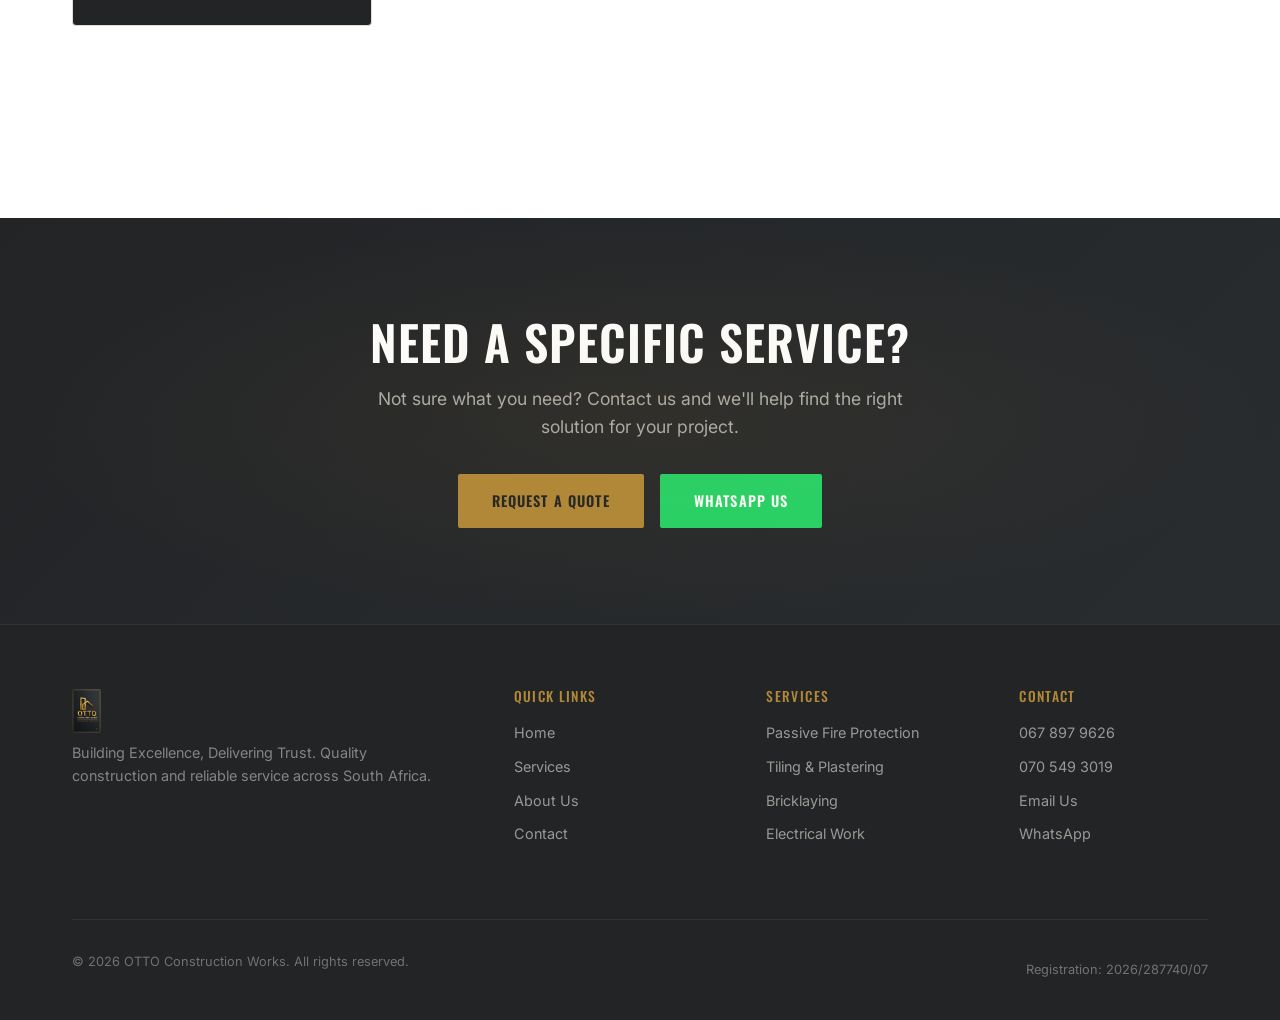
<file: services.html>
<!DOCTYPE html>
<html lang="en">
<head>
  <meta charset="UTF-8">
  <meta name="viewport" content="width=device-width, initial-scale=1.0">
  <title>Our Services — OTTO Construction Works | Building &amp; Renovation Services SA</title>
  <meta name="description" content="OTTO Construction Works offers passive fire protection, tiling, plastering, bricklaying, cleaning, and electrical services across South Africa. Get a free quote today.">
  <link rel="canonical" href="https://otto-construction.vercel.app/services.html">
  <meta property="og:type" content="website">
  <meta property="og:site_name" content="OTTO Construction Works">
  <meta property="og:title" content="Our Services — OTTO Construction Works">
  <meta property="og:description" content="Professional construction services: passive fire protection, tiling, plastering, bricklaying, cleaning, and electrical. Get a free quote today.">
  <meta property="og:url" content="https://otto-construction.vercel.app/services.html">
  <meta property="og:image" content="https://otto-construction.vercel.app/img/proposal.jpg">
  <meta property="og:image:width" content="853">
  <meta property="og:image:height" content="1280">
  <meta property="og:locale" content="en_ZA">
  <meta name="twitter:card" content="summary_large_image">
  <meta name="twitter:title" content="Our Services — OTTO Construction Works">
  <meta name="twitter:description" content="Professional construction services: fire protection, tiling, plastering, bricklaying, cleaning, and electrical.">
  <link rel="stylesheet" href="css/style.css">
  <link rel="icon" href="data:image/svg+xml,<svg xmlns='http://www.w3.org/2000/svg' viewBox='0 0 100 100'><text y='.9em' font-size='90'>🏗️</text></svg>">
  <script type="application/ld+json">
  {
    "@context": "https://schema.org",
    "@type": "ItemList",
    "name": "OTTO Construction Works Services",
    "description": "Professional construction and service offerings",
    "itemListElement": [
      { "@type": "Service", "name": "Passive Fire Protection", "position": 1, "description": "Fire-stopping, compartmentation, and passive fire systems." },
      { "@type": "Service", "name": "Tiling", "position": 2, "description": "Floor and wall tiling for residential and commercial spaces." },
      { "@type": "Service", "name": "Plaster Work", "position": 3, "description": "Internal and external plastering, screeding, and rendering." },
      { "@type": "Service", "name": "Bricklaying", "position": 4, "description": "Structural bricklaying, blockwork, and masonry." },
      { "@type": "Service", "name": "Cleaning Service", "position": 5, "description": "Post-construction and commercial cleaning." },
      { "@type": "Service", "name": "Electrical Service", "position": 6, "description": "Electrical wiring, installations, and repairs." }
    ]
  }
  </script>
</head>
<body>

  <header class="header" id="header">
    <div class="header-inner">
      <a href="index.html" class="logo">
        <img src="img/logo-web.png" alt="OTTO Construction Works" class="logo-img">
      </a>
      <button class="nav-toggle" id="navToggle" aria-label="Toggle navigation">
        <span></span><span></span><span></span>
      </button>
      <nav class="nav" id="nav">
        <a href="index.html">Home</a>
        <a href="services.html" class="active">Services</a>
        <a href="about.html">About</a>
        <a href="contact.html">Contact</a>
      </nav>
    </div>
  </header>

  <!-- ============ PAGE HEADER ============ -->
  <section class="hero" style="min-height:40vh;padding-bottom:var(--spacing-xl);">
    <div class="container hero-content">
      <p class="hero-tagline">What We Do</p>
      <h1>Our <span>Services</span></h1>
      <p>From fire protection to finishing touches — we deliver quality workmanship across every trade.</p>
    </div>
  </section>

  <!-- ============ SERVICES DETAILED ============ -->
  <section class="section section-bg">
    <div class="container">
      <div class="services-detailed">
        <div class="service-detail-item" style="display:flex;gap:var(--spacing-xl);align-items:flex-start;margin-bottom:var(--spacing-2xl);flex-wrap:wrap;">
          <div style="flex:1;min-width:280px;">
            <span class="section-label">01</span>
            <h2 style="margin-bottom:var(--spacing-sm);">Passive Fire Protection</h2>
            <p>We specialise in passive fire protection systems designed to contain fires within compartments, protect escape routes, and ensure your building meets all fire safety regulations. Our services include fire-stopping, cavity barriers, fire-rated walls and ceilings, and structural steel protection.</p>
            <p>Every installation is carried out in accordance with SANS 10400 and approved building standards, giving you peace of mind that your property is protected.</p>
          </div>
          <div class="card" style="flex:0 0 300px;background:var(--color-primary);color:var(--color-text-on-dark);">
            <p style="font-family:var(--font-heading);font-size:0.85rem;text-transform:uppercase;letter-spacing:0.1em;color:var(--color-accent);margin-bottom:var(--spacing-sm);">Why choose us</p>
            <ul style="list-style:none;font-size:0.9rem;">
              <li style="padding:var(--spacing-xs) 0;border-bottom:1px solid rgba(255,255,255,0.06);">SANS 10400 compliant installations</li>
              <li style="padding:var(--spacing-xs) 0;border-bottom:1px solid rgba(255,255,255,0.06);">Fire-stopping and compartmentation</li>
              <li style="padding:var(--spacing-xs) 0;border-bottom:1px solid rgba(255,255,255,0.06);">Structural steel fire protection</li>
              <li style="padding:var(--spacing-xs) 0;border-bottom:1px solid rgba(255,255,255,0.06);">Fire-rated walls, floors, and ceilings</li>
              <li style="padding:var(--spacing-xs) 0;">Cavity barriers and smoke seals</li>
            </ul>
          </div>
        </div>

        <div class="service-detail-item" style="display:flex;gap:var(--spacing-xl);align-items:flex-start;margin-bottom:var(--spacing-2xl);flex-wrap:wrap;flex-direction:row-reverse;">
          <div style="flex:1;min-width:280px;">
            <span class="section-label">02</span>
            <h2 style="margin-bottom:var(--spacing-sm);">Tiling</h2>
            <p>From sleek bathroom renovations to durable commercial flooring, our tiling service delivers precision and quality. We work with ceramic, porcelain, natural stone, and vinyl tiles to create beautiful, long-lasting surfaces.</p>
            <p>Whether it's a feature wall, kitchen backsplash, or full floor installation, we ensure level substrates, consistent spacing, and professional finishing every time.</p>
          </div>
          <div class="card" style="flex:0 0 300px;background:var(--color-primary);color:var(--color-text-on-dark);">
            <p style="font-family:var(--font-heading);font-size:0.85rem;text-transform:uppercase;letter-spacing:0.1em;color:var(--color-accent);margin-bottom:var(--spacing-sm);">Applications</p>
            <ul style="list-style:none;font-size:0.9rem;">
              <li style="padding:var(--spacing-xs) 0;border-bottom:1px solid rgba(255,255,255,0.06);">Floor and wall tiling</li>
              <li style="padding:var(--spacing-xs) 0;border-bottom:1px solid rgba(255,255,255,0.06);">Bathroom and kitchen renovations</li>
              <li style="padding:var(--spacing-xs) 0;border-bottom:1px solid rgba(255,255,255,0.06);">Commercial flooring</li>
              <li style="padding:var(--spacing-xs) 0;border-bottom:1px solid rgba(255,255,255,0.06);">Feature walls and backsplashes</li>
              <li style="padding:var(--spacing-xs) 0;">Outdoor paving and cladding</li>
            </ul>
          </div>
        </div>

        <div class="service-detail-item" style="display:flex;gap:var(--spacing-xl);align-items:flex-start;margin-bottom:var(--spacing-2xl);flex-wrap:wrap;">
          <div style="flex:1;min-width:280px;">
            <span class="section-label">03</span>
            <h2 style="margin-bottom:var(--spacing-sm);">Plaster Work</h2>
            <p>Our plastering team delivers smooth, durable finishes for both internal and external surfaces. We handle all types of plaster work including traditional sand and cement plaster, gypsum plaster, and decorative finishes.</p>
            <p>From new builds to renovations, we ensure your walls are straight, smooth, and ready for painting or finishing. We also offer screeding for level floor preparation.</p>
          </div>
          <div class="card" style="flex:0 0 300px;background:var(--color-primary);color:var(--color-text-on-dark);">
            <p style="font-family:var(--font-heading);font-size:0.85rem;text-transform:uppercase;letter-spacing:0.1em;color:var(--color-accent);margin-bottom:var(--spacing-sm);">Our Work</p>
            <ul style="list-style:none;font-size:0.9rem;">
              <li style="padding:var(--spacing-xs) 0;border-bottom:1px solid rgba(255,255,255,0.06);">Internal wall plastering</li>
              <li style="padding:var(--spacing-xs) 0;border-bottom:1px solid rgba(255,255,255,0.06);">External rendering</li>
              <li style="padding:var(--spacing-xs) 0;border-bottom:1px solid rgba(255,255,255,0.06);">Floor screeding</li>
              <li style="padding:var(--spacing-xs) 0;border-bottom:1px solid rgba(255,255,255,0.06);">Decorative plaster finishes</li>
              <li style="padding:var(--spacing-xs) 0;">Patch repairs and renovations</li>
            </ul>
          </div>
        </div>

        <div class="service-detail-item" style="display:flex;gap:var(--spacing-xl);align-items:flex-start;margin-bottom:var(--spacing-2xl);flex-wrap:wrap;flex-direction:row-reverse;">
          <div style="flex:1;min-width:280px;">
            <span class="section-label">04</span>
            <h2 style="margin-bottom:var(--spacing-sm);">Bricklaying</h2>
            <p>Strong foundations start with quality bricklaying. Our experienced bricklayers handle everything from foundation work and cavity walls to extensions and garden walls. We work with brick, block, and stone to create structurally sound, visually appealing masonry.</p>
            <p>Every course is level, every joint is consistent, and every structure is built to last. Whether it's a new building or a wall extension, we deliver precision and strength.</p>
          </div>
          <div class="card" style="flex:0 0 300px;background:var(--color-primary);color:var(--color-text-on-dark);">
            <p style="font-family:var(--font-heading);font-size:0.85rem;text-transform:uppercase;letter-spacing:0.1em;color:var(--color-accent);margin-bottom:var(--spacing-sm);">Capabilities</p>
            <ul style="list-style:none;font-size:0.9rem;">
              <li style="padding:var(--spacing-xs) 0;border-bottom:1px solid rgba(255,255,255,0.06);">Foundation and blockwork</li>
              <li style="padding:var(--spacing-xs) 0;border-bottom:1px solid rgba(255,255,255,0.06);">Cavity wall construction</li>
              <li style="padding:var(--spacing-xs) 0;border-bottom:1px solid rgba(255,255,255,0.06);">House extensions</li>
              <li style="padding:var(--spacing-xs) 0;border-bottom:1px solid rgba(255,255,255,0.06);">Garden and retaining walls</li>
              <li style="padding:var(--spacing-xs) 0;">Stone and brick masonry</li>
            </ul>
          </div>
        </div>

        <!-- ============ IMAGE BREAK ============ -->
        <div class="image-break" style="height:40vh;min-height:280px;margin:var(--spacing-2xl) 0;">
          <img src="img/construction-2.jpg" alt="" aria-hidden="true" loading="lazy">
          <div class="image-break-overlay">
            <blockquote>
              <p>&ldquo;Quality construction. Reliable service. Built on trust.&rdquo;</p>
              <cite>&mdash; OTTO Construction Works Motto</cite>
            </blockquote>
          </div>
        </div>

        <div class="service-detail-item" style="display:flex;gap:var(--spacing-xl);align-items:flex-start;margin-bottom:var(--spacing-2xl);flex-wrap:wrap;">
          <div style="flex:1;min-width:280px;">
            <span class="section-label">05</span>
            <h2 style="margin-bottom:var(--spacing-sm);">Cleaning Service</h2>
            <p>A clean site is a safe site. Our cleaning service covers post-construction cleanup, commercial cleaning, and general deep cleaning. We remove debris, dust, and waste, leaving your property spotless and ready for use.</p>
            <p>We also offer ongoing cleaning contracts for commercial properties, ensuring your premises remain clean and presentable at all times.</p>
          </div>
          <div class="card" style="flex:0 0 300px;background:var(--color-primary);color:var(--color-text-on-dark);">
            <p style="font-family:var(--font-heading);font-size:0.85rem;text-transform:uppercase;letter-spacing:0.1em;color:var(--color-accent);margin-bottom:var(--spacing-sm);">Services</p>
            <ul style="list-style:none;font-size:0.9rem;">
              <li style="padding:var(--spacing-xs) 0;border-bottom:1px solid rgba(255,255,255,0.06);">Post-construction cleaning</li>
              <li style="padding:var(--spacing-xs) 0;border-bottom:1px solid rgba(255,255,255,0.06);">Commercial cleaning</li>
              <li style="padding:var(--spacing-xs) 0;border-bottom:1px solid rgba(255,255,255,0.06);">Deep cleaning</li>
              <li style="padding:var(--spacing-xs) 0;border-bottom:1px solid rgba(255,255,255,0.06);">Debris and waste removal</li>
              <li style="padding:var(--spacing-xs) 0;">Ongoing maintenance contracts</li>
            </ul>
          </div>
        </div>

        <div class="service-detail-item" style="display:flex;gap:var(--spacing-xl);align-items:flex-start;margin-bottom:var(--spacing-2xl);flex-wrap:wrap;flex-direction:row-reverse;">
          <div style="flex:1;min-width:280px;">
            <span class="section-label">06</span>
            <h2 style="margin-bottom:var(--spacing-sm);">Electrical Service</h2>
            <p>Our electrical team handles all types of electrical work — from new installations and wiring to repairs, maintenance, and upgrades. We ensure every job is completed to code, safely and efficiently.</p>
            <p>Whether you need a full rewire, additional outlets, lighting installation, or fault finding, our qualified electricians deliver reliable, professional service.</p>
          </div>
          <div class="card" style="flex:0 0 300px;background:var(--color-primary);color:var(--color-text-on-dark);">
            <p style="font-family:var(--font-heading);font-size:0.85rem;text-transform:uppercase;letter-spacing:0.1em;color:var(--color-accent);margin-bottom:var(--spacing-sm);">What We Do</p>
            <ul style="list-style:none;font-size:0.9rem;">
              <li style="padding:var(--spacing-xs) 0;border-bottom:1px solid rgba(255,255,255,0.06);">Electrical installations</li>
              <li style="padding:var(--spacing-xs) 0;border-bottom:1px solid rgba(255,255,255,0.06);">Wiring and rewiring</li>
              <li style="padding:var(--spacing-xs) 0;border-bottom:1px solid rgba(255,255,255,0.06);">Lighting and power points</li>
              <li style="padding:var(--spacing-xs) 0;border-bottom:1px solid rgba(255,255,255,0.06);">Fault finding and repairs</li>
              <li style="padding:var(--spacing-xs) 0;">Electrical maintenance</li>
            </ul>
          </div>
        </div>
      </div>
    </div>
  </section>

  <!-- ============ CTA ============ -->
  <section class="cta-banner">
    <div class="container">
      <h2>Need a Specific Service?</h2>
      <p>Not sure what you need? Contact us and we'll help find the right solution for your project.</p>
      <div class="btn-group">
        <a href="contact.html" class="btn btn-solid">Request a Quote</a>
        <a href="https://wa.me/27678979626?text=Hi%2C%20I%20need%20a%20quote%20for%20a%20construction%20project" target="_blank" rel="noopener" class="btn btn-whatsapp">WhatsApp Us</a>
      </div>
    </div>
  </section>

  <footer class="footer">
    <div class="container">
      <div class="footer-grid">
        <div class="footer-brand">
          <a href="index.html" class="logo">
            <img src="img/logo-web.png" alt="OTTO Construction Works" class="logo-img" style="height:44px;">
          </a>
          <p>Building Excellence, Delivering Trust. Quality construction and reliable service across South Africa.</p>
        </div>
        <div>
          <h4>Quick Links</h4>
          <ul class="footer-links">
            <li><a href="index.html">Home</a></li>
            <li><a href="services.html">Services</a></li>
            <li><a href="about.html">About Us</a></li>
            <li><a href="contact.html">Contact</a></li>
          </ul>
        </div>
        <div>
          <h4>Services</h4>
          <ul class="footer-links">
            <li><a href="services.html">Passive Fire Protection</a></li>
            <li><a href="services.html">Tiling &amp; Plastering</a></li>
            <li><a href="services.html">Bricklaying</a></li>
            <li><a href="services.html">Electrical Work</a></li>
          </ul>
        </div>
        <div>
          <h4>Contact</h4>
          <ul class="footer-links">
            <li><a href="tel:0678979626">067 897 9626</a></li>
            <li><a href="tel:0705493019">070 549 3019</a></li>
            <li><a href="mailto:staceyleejacobs61@gmail.com">Email Us</a></li>
            <li><a href="https://wa.me/27678979626" target="_blank">WhatsApp</a></li>
          </ul>
        </div>
      </div>
      <div class="footer-bottom">
        <p>&copy; 2026 OTTO Construction Works. All rights reserved.</p>
        <p>Registration: 2026/287740/07</p>
      </div>
    </div>
  </footer>

  <a href="https://wa.me/27678979626?text=Hi%2C%20I%27d%20like%20a%20quote%20for%20construction%20services" target="_blank" rel="noopener" class="whatsapp-float" aria-label="Chat on WhatsApp">
    <span class="whatsapp-tooltip">067 897 9626 — Chat on WhatsApp</span>
    <svg xmlns="http://www.w3.org/2000/svg" width="28" height="28" viewBox="0 0 24 24" fill="currentColor">
      <path d="M17.472 14.382c-.297-.149-1.758-.867-2.03-.967-.273-.099-.471-.148-.67.15-.197.297-.767.966-.94 1.164-.173.199-.347.223-.644.075-.297-.15-1.255-.463-2.39-1.475-.883-.788-1.48-1.761-1.653-2.059-.173-.297-.018-.458.13-.606.134-.133.298-.347.446-.52.149-.174.198-.298.298-.497.099-.198.05-.371-.025-.52-.075-.149-.669-1.612-.916-2.207-.242-.579-.487-.5-.669-.51-.173-.008-.371-.01-.57-.01-.198 0-.52.074-.792.372-.272.297-1.04 1.016-1.04 2.479 0 1.462 1.065 2.875 1.213 3.074.149.198 2.096 3.2 5.077 4.487.709.306 1.262.489 1.694.625.712.227 1.36.195 1.871.118.571-.085 1.758-.719 2.006-1.413.248-.694.248-1.289.173-1.413-.074-.124-.272-.198-.57-.347m-5.421 7.403h-.004a9.87 9.87 0 01-5.031-1.378l-.361-.214-3.741.982.998-3.648-.235-.374a9.86 9.86 0 01-1.51-5.26c.001-5.45 4.436-9.884 9.888-9.884 2.64 0 5.122 1.03 6.988 2.898a9.825 9.825 0 012.893 6.994c-.003 5.45-4.437 9.884-9.885 9.884m8.413-18.297A11.815 11.815 0 0012.05 0C5.495 0 .16 5.335.157 11.892c0 2.096.547 4.142 1.588 5.945L.057 24l6.305-1.654a11.882 11.882 0 005.683 1.448h.005c6.554 0 11.89-5.335 11.893-11.893a11.821 11.821 0 00-3.48-8.413z"/>
    </svg>
  </a>

  <script src="js/main.js"></script>
</body>
</html>
</file>
<file: css/style.css>
/* ============================================
   OTTO CONSTRUCTION WORKS — Design System
   Dark + Gold Industrial Aesthetic
   ============================================ */

/* --- Fonts --- */
@import url('https://fonts.googleapis.com/css2?family=Oswald:wght@400;500;600;700&family=Inter:wght@300;400;500;600;700&display=swap');

/* --- Reset --- */
*, *::before, *::after { box-sizing: border-box; margin: 0; padding: 0; }

/* --- Custom Properties --- */
:root {
  /* Primary palette */
  --color-primary: #222426;
  --color-primary-light: #292C2F;
  --color-primary-lighter: #323639;

  /* Gold accent */
  --color-accent: #B18738;
  --color-accent-light: #CEA44F;
  --color-accent-bright: #DBB65A;
  --color-accent-dark: #8D764B;

  /* Neutrals */
  --color-bg: #F5F4F2;
  --color-white: #FFFFFF;
  --color-border: #C4C3BF;
  --color-border-light: #E0DDD8;

  /* Text */
  --color-text: #1A1E20;
  --color-text-light: #5C5545;
  --color-text-muted: #7C8083;
  --color-text-on-dark: #E8E6E0;

  /* Functional */
  --color-whatsapp: #25D366;
  --color-success: #2D7D46;

  /* Typography */
  --font-heading: 'Oswald', sans-serif;
  --font-body: 'Inter', -apple-system, BlinkMacSystemFont, 'Segoe UI', sans-serif;

  /* Spacing */
  --spacing-xs: 0.25rem;
  --spacing-sm: 0.5rem;
  --spacing-md: 1rem;
  --spacing-lg: 2rem;
  --spacing-xl: 4rem;
  --spacing-2xl: 6rem;

  /* Layout */
  --max-width: 1200px;
  --header-height: 72px;

  /* Radius */
  --radius-sm: 2px;
  --radius-md: 4px;
  --radius-lg: 8px;

  /* Transitions */
  --transition: 0.3s ease;
}

/* --- Base --- */
html { scroll-behavior: smooth; }
body {
  font-family: var(--font-body);
  font-size: 16px;
  line-height: 1.6;
  color: var(--color-text);
  background: var(--color-bg);
  -webkit-font-smoothing: antialiased;
}

img { max-width: 100%; height: auto; display: block; }
a { color: inherit; text-decoration: none; }
ul { list-style: none; }

h1, h2, h3, h4 {
  font-family: var(--font-heading);
  font-weight: 600;
  line-height: 1.15;
  text-transform: uppercase;
  letter-spacing: 0.02em;
}

h1 { font-size: clamp(2.5rem, 6vw, 4.5rem); }
h2 { font-size: clamp(2rem, 4vw, 3rem); }
h3 { font-size: clamp(1.25rem, 2.5vw, 1.75rem); }
h4 { font-size: 1.1rem; font-weight: 500; text-transform: none; letter-spacing: normal; }

p { margin-bottom: var(--spacing-md); color: var(--color-text-light); }
p:last-child { margin-bottom: 0; }

.container {
  width: 100%;
  max-width: var(--max-width);
  margin: 0 auto;
  padding: 0 var(--spacing-lg);
}

.section {
  padding: var(--spacing-2xl) 0;
}

.section-bg {
  background: var(--color-white);
}

/* --- Section Labels --- */
.section-label {
  display: inline-block;
  font-family: var(--font-heading);
  font-size: 0.8rem;
  font-weight: 500;
  text-transform: uppercase;
  letter-spacing: 0.15em;
  color: var(--color-accent);
  margin-bottom: var(--spacing-sm);
  padding: 0.35rem 0.75rem;
  border: 1px solid var(--color-accent);
  border-radius: var(--radius-sm);
}

.section-label.light {
  color: var(--color-accent-light);
  border-color: var(--color-accent-light);
}

/* --- Buttons --- */
.btn {
  display: inline-flex;
  align-items: center;
  gap: var(--spacing-sm);
  font-family: var(--font-heading);
  font-size: 0.9rem;
  font-weight: 600;
  text-transform: uppercase;
  letter-spacing: 0.08em;
  padding: 0.85rem 2rem;
  border: 2px solid var(--color-accent);
  border-radius: var(--radius-sm);
  cursor: pointer;
  transition: all var(--transition);
  background: transparent;
  color: var(--color-accent);
}

.btn:hover {
  background: var(--color-accent);
  color: var(--color-primary);
}

.btn-solid {
  background: var(--color-accent);
  color: var(--color-primary);
}

.btn-solid:hover {
  background: var(--color-accent-light);
  border-color: var(--color-accent-light);
}

.btn-white {
  border-color: var(--color-white);
  color: var(--color-white);
}

.btn-white:hover {
  background: var(--color-white);
  color: var(--color-primary);
}

.btn-whatsapp {
  background: var(--color-whatsapp);
  border-color: var(--color-whatsapp);
  color: white;
}

.btn-whatsapp:hover {
  background: #1DA851;
  border-color: #1DA851;
  color: white;
}

/* --- Cards --- */
.card {
  background: var(--color-white);
  border: 1px solid var(--color-border-light);
  border-radius: var(--radius-md);
  padding: var(--spacing-lg);
  transition: all var(--transition);
}

.card:hover {
  border-color: var(--color-accent);
  box-shadow: 0 8px 24px rgba(0,0,0,0.06);
}

.card-dark {
  background: var(--color-primary-light);
  border-color: transparent;
  color: var(--color-text-on-dark);
}

.card-dark p {
  color: rgba(232, 230, 224, 0.7);
}

.card-dark:hover {
  border-color: var(--color-accent);
  background: var(--color-primary-lighter);
}

/* --- Header / Navigation --- */
.header {
  position: fixed;
  top: 0;
  left: 0;
  right: 0;
  z-index: 1000;
  background: var(--color-primary);
  border-bottom: 1px solid rgba(255,255,255,0.06);
  height: var(--header-height);
  transition: all var(--transition);
}

.header.scrolled {
  box-shadow: 0 2px 20px rgba(0,0,0,0.3);
}

.header-inner {
  display: flex;
  align-items: center;
  justify-content: space-between;
  height: var(--header-height);
  max-width: var(--max-width);
  margin: 0 auto;
  padding: 0 var(--spacing-lg);
}

.logo {
  display: flex;
  align-items: center;
  text-decoration: none;
  flex-shrink: 0;
}

.logo-img {
  display: block;
  height: 52px;
  width: auto;
  border-radius: var(--radius-sm);
}

.logo-text {
  font-family: var(--font-heading);
  font-size: 1.35rem;
  font-weight: 700;
  text-transform: uppercase;
  letter-spacing: 0.12em;
  color: var(--color-white);
  line-height: 1;
}

.logo-text span {
  color: var(--color-accent);
}

.logo-sub {
  display: block;
  font-family: var(--font-body);
  font-size: 0.6rem;
  font-weight: 400;
  text-transform: none;
  letter-spacing: 0.2em;
  color: var(--color-text-muted);
}

.nav {
  display: flex;
  align-items: center;
  gap: var(--spacing-lg);
}

.nav a {
  font-family: var(--font-heading);
  font-size: 0.8rem;
  font-weight: 500;
  text-transform: uppercase;
  letter-spacing: 0.1em;
  color: var(--color-text-on-dark);
  transition: color var(--transition);
  position: relative;
}

.nav a::after {
  content: '';
  position: absolute;
  bottom: -4px;
  left: 0;
  width: 0;
  height: 2px;
  background: var(--color-accent);
  transition: width var(--transition);
}

.nav a:hover,
.nav a.active { color: var(--color-accent); }
.nav a:hover::after,
.nav a.active::after { width: 100%; }

.nav-toggle {
  display: none;
  flex-direction: column;
  gap: 5px;
  cursor: pointer;
  background: none;
  border: none;
  padding: 4px;
}

.nav-toggle span {
  display: block;
  width: 24px;
  height: 2px;
  background: var(--color-white);
  transition: all var(--transition);
}

/* --- Hero --- */
.hero {
  min-height: 100vh;
  display: flex;
  align-items: center;
  background: var(--color-primary);
  position: relative;
  overflow: hidden;
  padding-top: var(--header-height);
}

.hero-bg {
  position: absolute;
  inset: 0;
  z-index: 0;
}

.hero-bg img {
  width: 100%;
  height: 100%;
  object-fit: cover;
}

.hero.has-bg { background: none; }

.hero::before {
  content: '';
  position: absolute;
  inset: 0;
  background:
    radial-gradient(ellipse at 20% 50%, rgba(177, 135, 56, 0.08) 0%, transparent 50%),
    radial-gradient(ellipse at 80% 20%, rgba(177, 135, 56, 0.05) 0%, transparent 50%);
  pointer-events: none;
  z-index: 1;
}

.hero.has-bg::after {
  content: '';
  position: absolute;
  inset: 0;
  background: linear-gradient(to bottom, rgba(34,36,38,0.78) 0%, rgba(34,36,38,0.60) 30%, rgba(34,36,38,0.88) 100%);
  z-index: 1;
  pointer-events: none;
}

.hero-content {
  position: relative;
  z-index: 2;
  max-width: 800px;
  background: rgba(34,36,38,0.82);
  padding: var(--spacing-xl) var(--spacing-xl);
  border-radius: var(--radius-md);
  border-left: 4px solid var(--color-accent);
}

.hero-tagline {
  font-family: var(--font-heading);
  font-size: 1rem;
  font-weight: 500;
  text-transform: uppercase;
  letter-spacing: 0.25em;
  color: var(--color-accent);
  margin-bottom: var(--spacing-md);
}

.hero h1 {
  color: var(--color-white);
  margin-bottom: var(--spacing-lg);
}

.hero h1 span {
  color: var(--color-accent);
}

.hero p {
  font-size: 1.15rem;
  color: rgba(232, 230, 224, 0.7);
  max-width: 600px;
  margin-bottom: var(--spacing-xl);
}

.hero-actions {
  display: flex;
  gap: var(--spacing-md);
  flex-wrap: wrap;
}

/* --- Services Grid --- */
.services-grid {
  display: grid;
  grid-template-columns: repeat(auto-fill, minmax(280px, 1fr));
  gap: var(--spacing-lg);
  margin-top: var(--spacing-xl);
}

.service-card {
  text-align: center;
  padding: var(--spacing-xl) var(--spacing-lg);
}

.service-icon {
  width: 64px;
  height: 64px;
  margin: 0 auto var(--spacing-md);
  display: flex;
  align-items: center;
  justify-content: center;
  border: 2px solid var(--color-accent);
  border-radius: 50%;
  font-size: 1.5rem;
}

.service-card h3 {
  margin-bottom: var(--spacing-sm);
}

/* --- Full-bleed Image Break --- */
.image-break {
  position: relative;
  height: 50vh;
  min-height: 320px;
  overflow: hidden;
  display: flex;
  align-items: center;
  justify-content: center;
}

.image-break img {
  position: absolute;
  inset: 0;
  width: 100%;
  height: 100%;
  object-fit: cover;
}

.image-break-overlay {
  position: absolute;
  inset: 0;
  background: rgba(14, 18, 20, 0.65);
  display: flex;
  align-items: center;
  justify-content: center;
  padding: var(--spacing-lg);
}

.image-break blockquote {
  text-align: center;
  max-width: 700px;
}

.image-break blockquote p {
  font-family: var(--font-heading);
  font-size: clamp(1.3rem, 3vw, 2rem);
  font-weight: 600;
  text-transform: uppercase;
  letter-spacing: 0.04em;
  color: var(--color-white);
  margin-bottom: var(--spacing-md);
}

.image-break blockquote cite {
  font-family: var(--font-body);
  font-size: 0.9rem;
  font-style: normal;
  color: var(--color-accent);
  letter-spacing: 0.1em;
}

/* --- Commitment / Values --- */
.values-grid {
  display: grid;
  grid-template-columns: repeat(auto-fill, minmax(240px, 1fr));
  gap: var(--spacing-lg);
  margin-top: var(--spacing-lg);
}

.value-item {
  display: flex;
  gap: var(--spacing-md);
  align-items: flex-start;
}

.value-icon {
  font-size: 1.5rem;
  flex-shrink: 0;
  width: 48px;
  height: 48px;
  display: flex;
  align-items: center;
  justify-content: center;
  background: rgba(177, 135, 56, 0.1);
  border-radius: var(--radius-md);
}

.value-item h4 {
  margin-bottom: var(--spacing-xs);
}

/* --- Stats / Numbers --- */
.stats-grid {
  display: grid;
  grid-template-columns: repeat(auto-fill, minmax(200px, 1fr));
  gap: var(--spacing-lg);
  margin-top: var(--spacing-xl);
  text-align: center;
}

.stat-number {
  font-family: var(--font-heading);
  font-size: clamp(2.5rem, 5vw, 3.5rem);
  font-weight: 700;
  color: var(--color-accent);
  line-height: 1;
  margin-bottom: var(--spacing-xs);
}

.stat-label {
  font-size: 0.85rem;
  color: var(--color-text-muted);
  text-transform: uppercase;
  letter-spacing: 0.1em;
}

/* --- About / Team --- */
.directors-grid {
  display: grid;
  grid-template-columns: repeat(auto-fill, minmax(280px, 1fr));
  gap: var(--spacing-lg);
  margin-top: var(--spacing-lg);
}

.director-card {
  text-align: center;
}

.director-avatar {
  width: 100px;
  height: 100px;
  margin: 0 auto var(--spacing-md);
  border-radius: 50%;
  border: 3px solid var(--color-accent);
  display: flex;
  align-items: center;
  justify-content: center;
  font-family: var(--font-heading);
  font-size: 2rem;
  font-weight: 700;
  color: var(--color-accent);
  background: var(--color-primary);
}

.director-card h3 {
  margin-bottom: var(--spacing-xs);
}

.director-title {
  font-size: 0.8rem;
  text-transform: uppercase;
  letter-spacing: 0.12em;
  color: var(--color-accent);
  margin-bottom: var(--spacing-sm);
}

/* --- Contact Form --- */
.contact-grid {
  display: grid;
  grid-template-columns: 1fr 1fr;
  gap: var(--spacing-xl);
  margin-top: var(--spacing-lg);
}

.contact-info h3 {
  margin-bottom: var(--spacing-md);
}

.contact-item {
  display: flex;
  gap: var(--spacing-md);
  align-items: flex-start;
  margin-bottom: var(--spacing-lg);
}

.contact-item-icon {
  width: 48px;
  height: 48px;
  flex-shrink: 0;
  display: flex;
  align-items: center;
  justify-content: center;
  background: var(--color-primary);
  border-radius: var(--radius-md);
  font-size: 1.2rem;
}

.contact-item h4 {
  margin-bottom: 2px;
  font-family: var(--font-heading);
  font-size: 0.85rem;
  text-transform: uppercase;
  letter-spacing: 0.08em;
}

.contact-item p {
  font-size: 1rem;
  color: var(--color-text);
}

.form-group {
  margin-bottom: var(--spacing-md);
}

.form-group label {
  display: block;
  font-family: var(--font-heading);
  font-size: 0.8rem;
  text-transform: uppercase;
  letter-spacing: 0.08em;
  margin-bottom: var(--spacing-xs);
  color: var(--color-text-light);
}

.form-group input,
.form-group textarea,
.form-group select {
  width: 100%;
  padding: 0.85rem 1rem;
  border: 1px solid var(--color-border);
  border-radius: var(--radius-sm);
  font-family: var(--font-body);
  font-size: 1rem;
  color: var(--color-text);
  background: var(--color-white);
  transition: border-color var(--transition);
}

.form-group input:focus,
.form-group textarea:focus,
.form-group select:focus {
  outline: none;
  border-color: var(--color-accent);
}

.form-group textarea {
  min-height: 120px;
  resize: vertical;
}

/* --- FAQ --- */
.faq-list {
  margin-top: var(--spacing-lg);
}

.faq-item {
  border-bottom: 1px solid var(--color-border-light);
  padding: var(--spacing-md) 0;
}

.faq-question {
  display: flex;
  justify-content: space-between;
  align-items: center;
  cursor: pointer;
  font-family: var(--font-heading);
  font-size: 1.05rem;
  font-weight: 500;
  text-transform: uppercase;
  letter-spacing: 0.04em;
  color: var(--color-text);
}

.faq-question .faq-toggle {
  font-size: 1.2rem;
  color: var(--color-accent);
  transition: transform var(--transition);
}

.faq-item.open .faq-toggle {
  transform: rotate(45deg);
}

.faq-answer {
  max-height: 0;
  overflow: hidden;
  transition: max-height 0.3s ease, padding 0.3s ease;
}

.faq-item.open .faq-answer {
  max-height: 200px;
  padding-top: var(--spacing-sm);
}

/* --- CTA Banner --- */
.cta-banner {
  background: linear-gradient(135deg, var(--color-primary), var(--color-primary-light));
  padding: var(--spacing-2xl) 0;
  text-align: center;
  position: relative;
  overflow: hidden;
}

.cta-banner::before {
  content: '';
  position: absolute;
  inset: 0;
  background: radial-gradient(ellipse at center, rgba(177, 135, 56, 0.08) 0%, transparent 70%);
}

.cta-banner h2 {
  color: var(--color-white);
  margin-bottom: var(--spacing-md);
}

.cta-banner p {
  color: rgba(232, 230, 224, 0.7);
  max-width: 560px;
  margin: 0 auto var(--spacing-lg);
  font-size: 1.1rem;
}

.cta-banner .btn-group {
  display: flex;
  gap: var(--spacing-md);
  justify-content: center;
  flex-wrap: wrap;
}

/* --- Footer --- */
.footer {
  background: var(--color-primary);
  border-top: 1px solid rgba(255,255,255,0.06);
  padding: var(--spacing-xl) 0 var(--spacing-lg);
}

.footer-grid {
  display: grid;
  grid-template-columns: 2fr 1fr 1fr 1fr;
  gap: var(--spacing-xl);
  margin-bottom: var(--spacing-xl);
}

.footer-brand .logo {
  margin-bottom: var(--spacing-sm);
}

.footer-brand p {
  font-size: 0.9rem;
  color: rgba(232, 230, 224, 0.5);
}

.footer h4 {
  font-family: var(--font-heading);
  font-size: 0.85rem;
  text-transform: uppercase;
  letter-spacing: 0.1em;
  color: var(--color-accent);
  margin-bottom: var(--spacing-md);
}

.footer-links li {
  margin-bottom: var(--spacing-sm);
}

.footer-links a {
  font-size: 0.9rem;
  color: rgba(232, 230, 224, 0.6);
  transition: color var(--transition);
}

.footer-links a:hover {
  color: var(--color-accent);
}

.footer-bottom {
  border-top: 1px solid rgba(255,255,255,0.06);
  padding-top: var(--spacing-lg);
  display: flex;
  justify-content: space-between;
  align-items: center;
  flex-wrap: wrap;
  gap: var(--spacing-sm);
}

.footer-bottom p {
  font-size: 0.8rem;
  color: rgba(232, 230, 224, 0.4);
}

/* --- WhatsApp Floating Button --- */
.whatsapp-float {
  position: fixed;
  bottom: 24px;
  right: 24px;
  width: 56px;
  height: 56px;
  border-radius: 50%;
  background: var(--color-whatsapp);
  color: white;
  display: flex;
  align-items: center;
  justify-content: center;
  box-shadow: 0 4px 16px rgba(37, 211, 102, 0.3);
  z-index: 999;
  transition: all var(--transition);
}

.whatsapp-float:hover {
  transform: scale(1.1);
  box-shadow: 0 6px 24px rgba(37, 211, 102, 0.4);
}

.whatsapp-tooltip {
  position: absolute;
  right: 64px;
  background: var(--color-primary);
  color: var(--color-white);
  padding: 0.5rem 1rem;
  border-radius: var(--radius-md);
  font-size: 0.8rem;
  white-space: nowrap;
  opacity: 0;
  pointer-events: none;
  transition: opacity var(--transition);
}

.whatsapp-float:hover .whatsapp-tooltip {
  opacity: 1;
}

/* --- Animations --- */
.fade-in {
  opacity: 0;
  transform: translateY(24px);
  transition: all 0.6s ease;
}

.fade-in.visible {
  opacity: 1;
  transform: translateY(0);
}

/* --- Responsive --- */
@media (max-width: 768px) {
  .header-inner { padding: 0 var(--spacing-md); }
  .nav {
    position: fixed;
    top: var(--header-height);
    left: 0;
    right: 0;
    background: var(--color-primary);
    flex-direction: column;
    padding: var(--spacing-lg);
    gap: var(--spacing-lg);
    transform: translateY(-100%);
    opacity: 0;
    pointer-events: none;
    transition: all var(--transition);
    border-bottom: 1px solid rgba(255,255,255,0.06);
  }

  .nav.open {
    transform: translateY(0);
    opacity: 1;
    pointer-events: all;
  }

  .nav-toggle { display: flex; }

  .nav-toggle.open span:nth-child(1) { transform: rotate(45deg) translate(5px, 5px); }
  .nav-toggle.open span:nth-child(2) { opacity: 0; }
  .nav-toggle.open span:nth-child(3) { transform: rotate(-45deg) translate(5px, -5px); }

  .hero p { font-size: 1rem; }
  .hero-actions { flex-direction: column; }
  .hero-content { padding: var(--spacing-lg) var(--spacing-md); margin: 0 var(--spacing-md); }

  .services-grid,
  .values-grid,
  .directors-grid,
  .stats-grid {
    grid-template-columns: 1fr;
  }

  .contact-grid {
    grid-template-columns: 1fr;
  }

  .footer-grid {
    grid-template-columns: 1fr 1fr;
  }

  .section { padding: var(--spacing-xl) 0; }
}

@media (max-width: 480px) {
  .footer-grid { grid-template-columns: 1fr; }
  .footer-bottom { flex-direction: column; text-align: center; }
}
</file>
